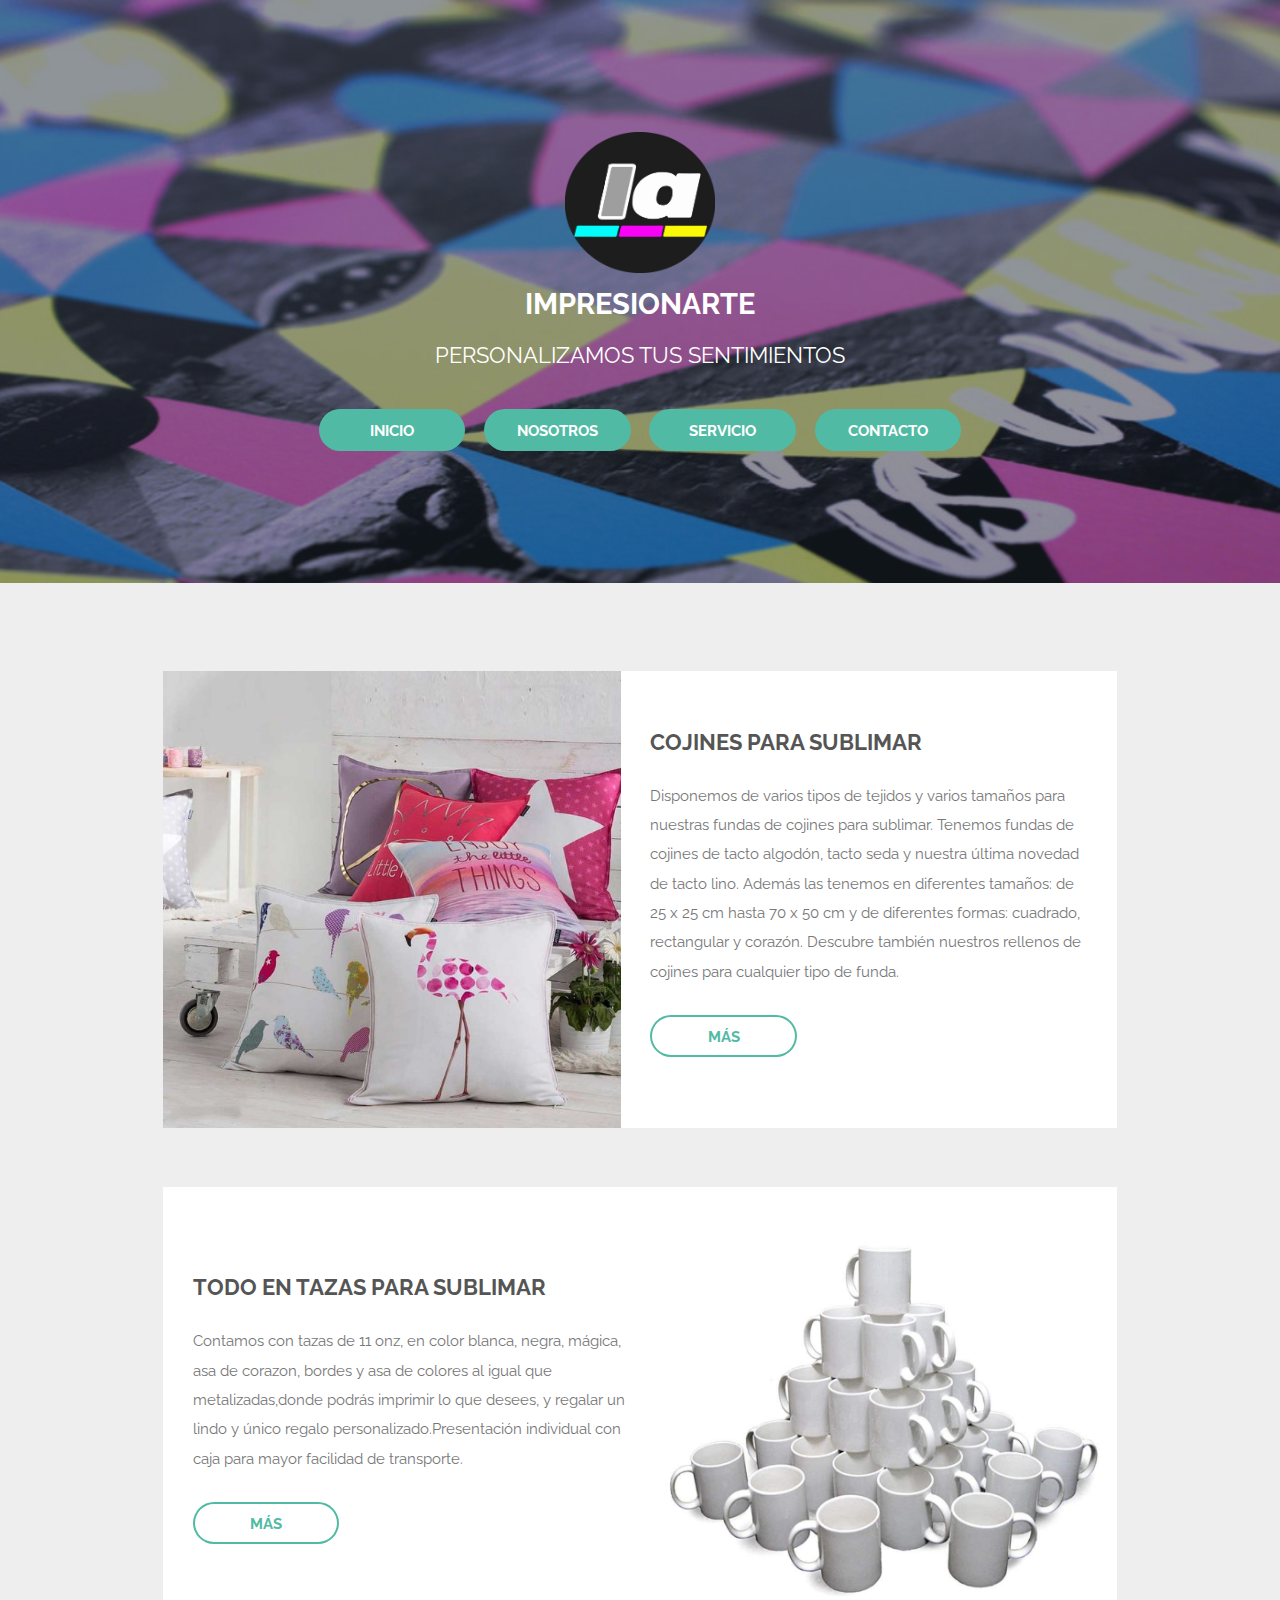
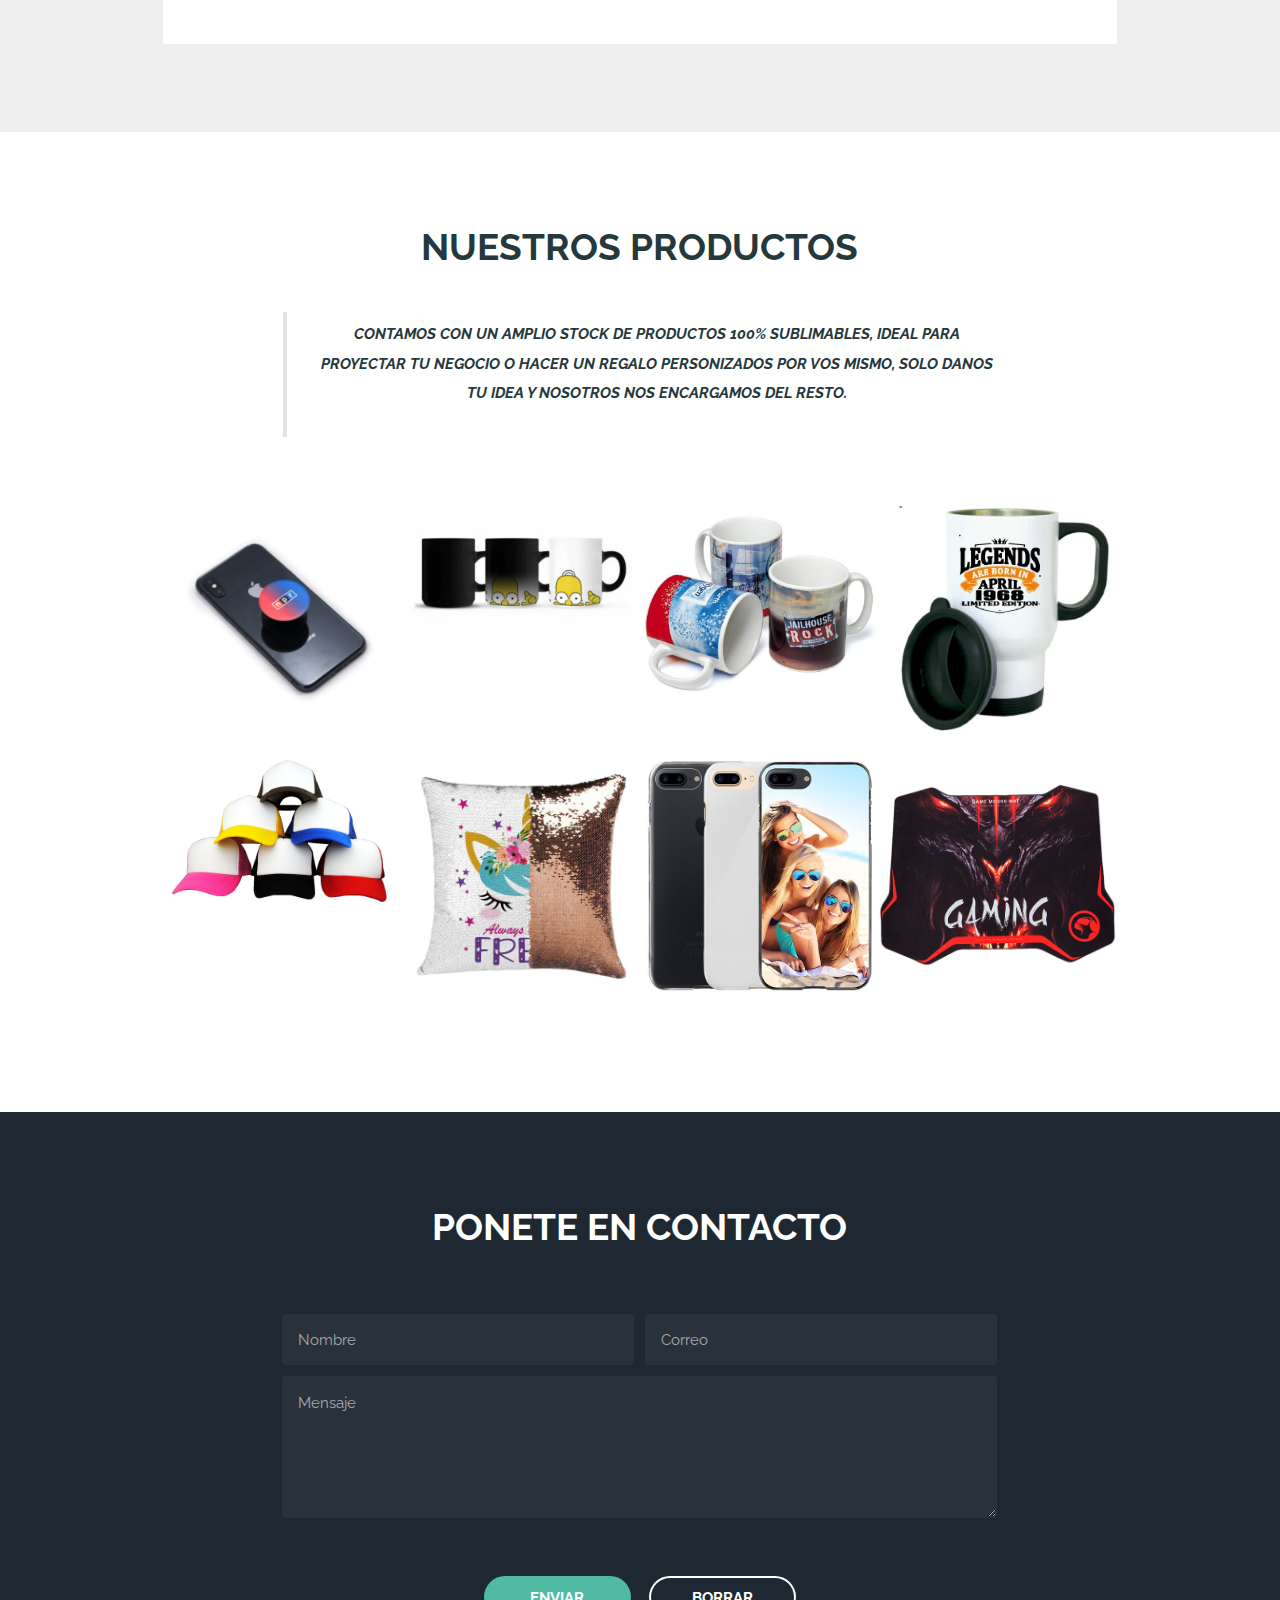
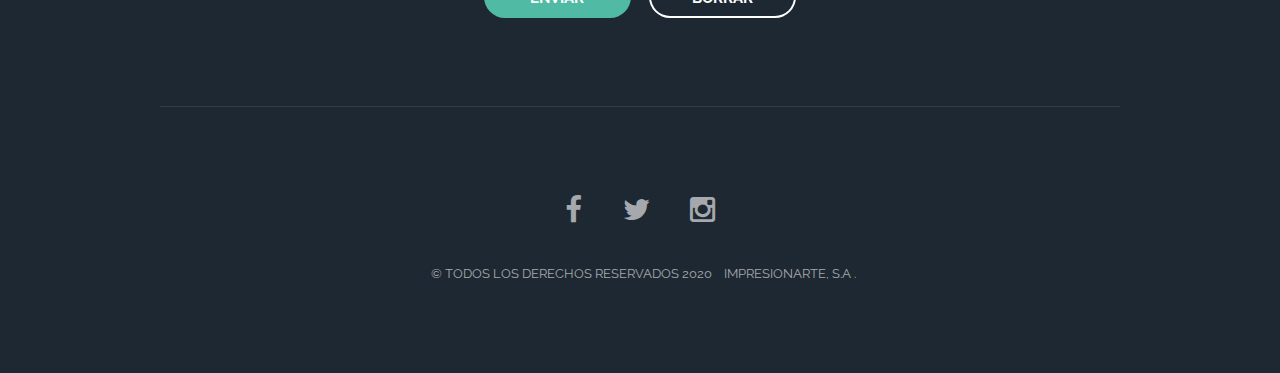
<file: index.html>
<!DOCTYPE HTML>
<html>
	<head>
		<title>Proyecto pagina web</title>
		<meta charset="utf-8" />
		<meta name="viewport" content="width=device-width, initial-scale=1" />
		<!--[if lte IE 8]><script src="assets/js/ie/html5shiv.js"></script><![endif]-->
		<link rel="stylesheet" href="assets/css/main.css" />
		<!--[if lte IE 8]><link rel="stylesheet" href="assets/css/ie8.css" /><![endif]-->
		<!--[if lte IE 9]><link rel="stylesheet" href="assets/css/ie9.css" /><![endif]-->
	</head>
	<body class="landing">

		<!-- Header -->
			<header id="header" class="alt">
				<h1><a href="#"></a></h1>
				
			</header>
		

		

		<!-- Banner -->
			<section id="banner">
				<imag><img src="images/logo secundario impresionarte.png" alt="" width="150" height="141"></imag>
				<h2>Impresionarte</h2>
				<p>Personalizamos tus sentimientos</p>
				<ul class="actions">
					<li><a href="#" class="button  special">INICIO </a></li>
					
					<li><a href="nosotros.html" class="button  special">NOSOTROS</a></li>
					
					<li><a href="https://www.facebook.com/Impresionarte-101828978011211/?ref=py_c" class="button special">SERVICIO</a></li>
					
					<li><a href="#" class="button special">CONTACTO </a></li>
				</ul>
			</section>
			

		<!-- One -->
			<section id="one" class="wrapper style1">
				<div class="inner">
					<article class="feature left">
						<span class="image"><img src="images/cojines estampados.jpg" alt="" /></span>
						<div class="content">
							<h2>Cojines para sublimar</h2>
							<p>Disponemos de varios tipos de tejidos y varios tamaños para nuestras fundas de cojines para sublimar. Tenemos fundas de cojines de tacto algodón, tacto seda y nuestra última novedad de tacto lino. Además las tenemos en diferentes tamaños: de 25 x 25 cm hasta 70 x 50 cm y de diferentes formas: cuadrado, rectangular y corazón. Descubre también nuestros rellenos de cojines para cualquier tipo de funda.</p>
							<ul class="actions">
								<li>
									<a href="#" class="button alt">más</a>
								</li>
							</ul>
						</div>
					</article>
					<article class="feature right">
						<span class="image"><img src="images/tazas-para-sublimar.jpg" alt="" /></span>
						<div class="content">
							<h2>Todo en tazas para sublimar</h2>
							<p>Contamos con tazas de 11 onz, en color blanca, negra, mágica, asa de corazon, bordes y asa de colores al igual que metalizadas,donde podrás imprimir lo que desees, y regalar un lindo y único regalo personalizado.Presentación individual con caja para mayor facilidad de transporte.</p>
							<ul class="actions">
								<li>
									<a href="#" class="button alt">Más</a>
								</li>
							</ul>
						</div>
					</article>
				</div>
			</section>

		<!-- Two -->
			<section id="two" class="wrapper special">
				<div class="inner">
					<header class="major narrow">
						<h2>Nuestros Productos</h2>
						<blockquote>
						  <p><strong>Contamos con un amplio stock de productos 100% sublimables, ideal para proyectar tu negocio o hacer un regalo personizados por vos mismo, solo danos tu idea y nosotros nos encargamos del resto.</strong></p>
						</blockquote>
					</header>
					<div class="image-grid">
						<a href="#" class="image"><img src="images/popsoket.jpg" alt=""/></a>
						<a href="#" class="image"><img src="images/tazas-magicas.jpg" alt="" /></a>
						<a href="#" class="image"><img src="images/Tazas_sublimadas01-740x671.jpg" alt="" /></a>
						<a href="#" class="image"><img src="images/termo.jpg" alt="" /></a>
						<a href="#" class="image"><img src="images/Gorras.png" alt="" /></a>
						<a href="#" class="image"><img src="images/cojiness.jfif" alt="" /></a>
						<a href="#" class="image"><img src="images/cover celular.jpg" alt="" /></a>
						<a href="#" class="image"><img src="images/mause.jpg" alt="" /></a>
					</div>
					
				</div>
			</section>

		<!-- Three -->
		

		<!-- Four -->
			<section id="four" class="wrapper style2 special">
				<div class="inner">
					<header class="major narrow">
						<h2>Ponete en contacto</h2>
						
					</header>
					<form action="#" method="POST">
						<div class="container 75%">
							<div class="row uniform 50%">
								<div class="6u 12u$(xsmall)">
									<input name="name" placeholder="Nombre" type="text" />
								</div>
								<div class="6u$ 12u$(xsmall)">
									<input name="email" placeholder="Correo" type="email" />
								</div>
								<div class="12u$">
									<textarea name="message" placeholder="Mensaje" rows="4"></textarea>
								</div>
							</div>
						</div>
						<ul class="actions">
							<li><input type="submit" class="special" value="Enviar" /></li>
							<li><input type="reset" class="alt" value="Borrar" /></li>
						</ul>
					</form>
				</div>
			</section>

		<!-- Footer -->
			<footer id="footer">
				<div class="inner">
					<ul class="icons">
						<li><a href="#" class="icon fa-facebook">
							<span class="label">Facebook</span>
						</a></li>
						<li><a href="#" class="icon fa-twitter">
							<span class="label">Twitter</span>
						</a></li>
						<li><a href="#" class="icon fa-instagram">
							<span class="label">Instagram</span>
						</a></li>
						
					</ul>
					<ul class="copyright">
						<li>&copy; Todos los Derechos Reservados  2020</li>
						<li>Impresionarte, s.a <a href="#"></a>.</li>
					</ul>
				</div>
			</footer>

		<!-- Scripts -->
			<script src="assets/js/jquery.min.js"></script>
			<script src="assets/js/skel.min.js"></script>
			<script src="assets/js/util.js"></script>
			<!--[if lte IE 8]><script src="assets/js/ie/respond.min.js"></script><![endif]-->
			<script src="assets/js/main.js"></script>

	</body>
</html>
</file>
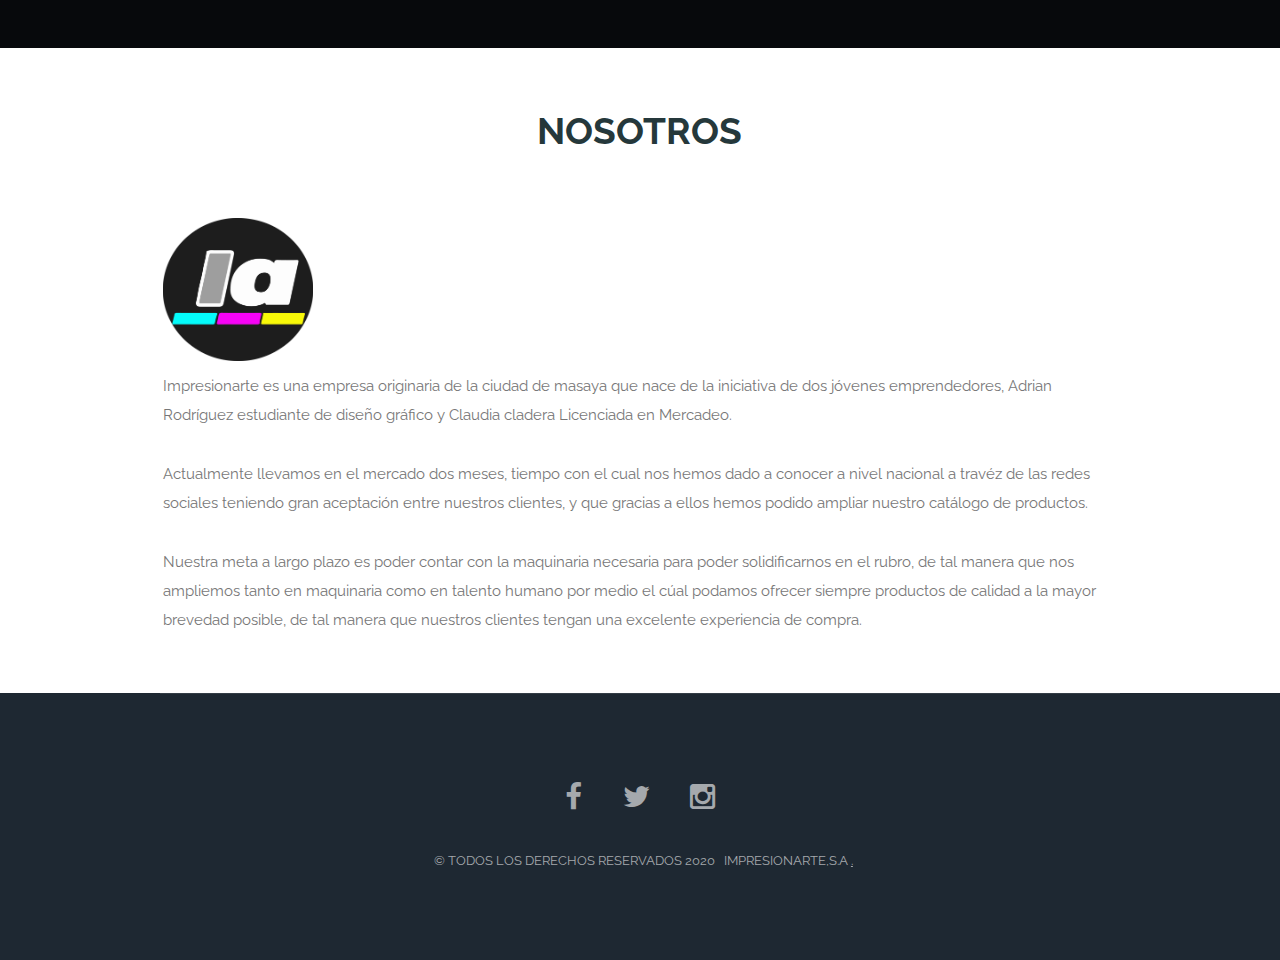
<file: nosotros.html>
<!DOCTYPE HTML>
<html>
	<head>
		<title>Proyecto pagina web_Nosotros</title>
		<meta charset="utf-8" />
		<meta name="viewport" content="width=device-width, initial-scale=1" />
		<!--[if lte IE 8]><script src="assets/js/ie/html5shiv.js"></script><![endif]-->
		<link rel="stylesheet" href="assets/css/main.css" />
		<!--[if lte IE 8]><link rel="stylesheet" href="assets/css/ie8.css" /><![endif]-->
		<!--[if lte IE 9]><link rel="stylesheet" href="assets/css/ie9.css" /><![endif]-->
	</head>
	<body>

		<!-- Header -->
			<header id="header">
				<h1><a href="index.html"></a></h1>
				
			</header>

		<!-- Nav -->
			<nav id="nav">
				<ul class="links">
					<li><a href="index.html">Home</a></li>
				
				</ul>
			</nav>

		<!-- Main -->
			<section id="main" class="wrapper">
				<div class="container">

					<header class="major special">
						<h2>Nosotros</h2>
						
					</header>

					<a href="#" class="image"><img src="images/logo secundario impresionarte.png" alt=""
						alt="" width="150 height="141 ></a>
				
					<p>Impresionarte es una empresa originaria de la ciudad de masaya que nace de la iniciativa de dos jóvenes emprendedores, Adrian Rodríguez estudiante de diseño gráfico y Claudia cladera Licenciada en Mercadeo.</p>
					<p>Actualmente llevamos en el mercado dos meses, tiempo con el cual nos hemos dado a conocer a nivel nacional a travéz de las redes sociales teniendo gran aceptación entre nuestros clientes, y que gracias a ellos hemos podido ampliar nuestro catálogo de productos.</p>
					<p>Nuestra meta a largo plazo es poder contar con la maquinaria necesaria para poder solidificarnos en el rubro, de tal manera que nos ampliemos tanto en maquinaria como en talento humano por medio el cúal podamos ofrecer siempre productos de calidad a la mayor brevedad posible, de tal manera que nuestros clientes tengan una excelente experiencia de compra.</p>

				</div>
			</section>

		<!-- Footer -->
			<footer id="footer">
				<div class="inner">
					<ul class="icons">
						<li><a href="#" class="icon fa-facebook">
							<span class="label">Facebook</span>
						</a></li>
						<li><a href="#" class="icon fa-twitter">
							<span class="label">Twitter</span>
						</a></li>
						<li><a href="#" class="icon fa-instagram">
							<span class="label">Instagram</span>
						</a></li>
						
					</ul>
					<ul class="copyright">
						<li>&copy; Todos los Derechos Reservados  2020 </li><li>Impresionarte,s.a
							<a href="#">.</a>
						</li>
					</ul>
				</div>
			</footer>

		<!-- Scripts -->
			<script src="assets/js/jquery.min.js"></script>
			<script src="assets/js/skel.min.js"></script>
			<script src="assets/js/util.js"></script>
			<!--[if lte IE 8]><script src="assets/js/ie/respond.min.js"></script><![endif]-->
			<script src="assets/js/main.js"></script>

	</body>
</html>
</file>
<file: assets/css/ie9.css>
/*
	Retrospect by TEMPLATED
	templated.co @templatedco
	Released for free under the Creative Commons Attribution 3.0 license (templated.co/license)
*/

/* Feature */

	.feature .image {
		width: 48%;
		float: left;
	}

	.feature .content {
		width: 52%;
		float: left;
	}

	.feature:after {
		content: '';
		display: block;
		clear: both;
	}
</file>
<file: assets/css/main.css>
@charset "UTF-8";
@import url(font-awesome.min.css);
@import url("https://fonts.googleapis.com/css?family=Raleway:400,500,700");

/*
	Retrospect by TEMPLATED
	templated.co @templatedco
	Released for free under the Creative Commons Attribution 3.0 license (templated.co/license)
*/

/* Reset */

	html, body, div, span, applet, object, iframe, h1, h2, h3, h4, h5, h6, p, blockquote, pre, a, abbr, acronym, address, big, cite, code, del, dfn, em, img, ins, kbd, q, s, samp, small, strike, strong, sub, sup, tt, var, b, u, i, center, dl, dt, dd, ol, ul, li, fieldset, form, label, legend, table, caption, tbody, tfoot, thead, tr, th, td, article, aside, canvas, details, embed, figure, figcaption, footer, header, hgroup, menu, nav, output, ruby, section, summary, time, mark, audio, video {
		margin: 0;
		padding: 0;
		border: 0;
		font-size: 100%;
		font: inherit;
		vertical-align: baseline;
	}

	article, aside, details, figcaption, figure, footer, header, hgroup, menu, nav, section {
		display: block;
	}

	body {
		line-height: 1;
	}

	ol, ul {
		list-style: none;
	}

	blockquote, q {
		quotes: none;
	}

	blockquote:before, blockquote:after, q:before, q:after {
		content: '';
		content: none;
	}

	table {
		border-collapse: collapse;
		border-spacing: 0;
	}

	body {
		-webkit-text-size-adjust: none;
	}

/* Box Model */

	*, *:before, *:after {
		-moz-box-sizing: border-box;
		-webkit-box-sizing: border-box;
		box-sizing: border-box;
	}

/* Containers */

	.container {
		margin-left: auto;
		margin-right: auto;
	}

	.container.\31 25\25 {
		width: 100%;
		max-width: 100em;
		min-width: 80em;
	}

	.container.\37 5\25 {
		width: 60em;
	}

	.container.\35 0\25 {
		width: 40em;
	}

	.container.\32 5\25 {
		width: 20em;
	}

	.container {
		width: 80em;
	}

	@media screen and (max-width: 1680px) {

		.container.\31 25\25 {
			width: 100%;
			max-width: 100em;
			min-width: 80em;
		}

		.container.\37 5\25 {
			width: 60em;
		}

		.container.\35 0\25 {
			width: 40em;
		}

		.container.\32 5\25 {
			width: 20em;
		}

		.container {
			width: 80em;
		}

	}

	@media screen and (max-width: 1280px) {

		.container.\31 25\25 {
			width: 100%;
			max-width: 81.25em;
			min-width: 65em;
		}

		.container.\37 5\25 {
			width: 48.75em;
		}

		.container.\35 0\25 {
			width: 32.5em;
		}

		.container.\32 5\25 {
			width: 16.25em;
		}

		.container {
			width: 65em;
		}

	}

	@media screen and (max-width: 980px) {

		.container.\31 25\25 {
			width: 100%;
			max-width: 112.5%;
			min-width: 90%;
		}

		.container.\37 5\25 {
			width: 67.5%;
		}

		.container.\35 0\25 {
			width: 45%;
		}

		.container.\32 5\25 {
			width: 22.5%;
		}

		.container {
			width: 90% !important;
		}

	}

	@media screen and (max-width: 736px) {

		.container.\31 25\25 {
			width: 100%;
			max-width: 112.5%;
			min-width: 90%;
		}

		.container.\37 5\25 {
			width: 67.5%;
		}

		.container.\35 0\25 {
			width: 45%;
		}

		.container.\32 5\25 {
			width: 22.5%;
		}

		.container {
			width: 90% !important;
		}

	}

	@media screen and (max-width: 480px) {

		.container.\31 25\25 {
			width: 100%;
			max-width: 112.5%;
			min-width: 90%;
		}

		.container.\37 5\25 {
			width: 67.5%;
		}

		.container.\35 0\25 {
			width: 45%;
		}

		.container.\32 5\25 {
			width: 22.5%;
		}

		.container {
			width: 90% !important;
		}

	}

/* Grid */

	.row {
		border-bottom: solid 1px transparent;
		-moz-box-sizing: border-box;
		-webkit-box-sizing: border-box;
		box-sizing: border-box;
	}

	.row > * {
		float: left;
		-moz-box-sizing: border-box;
		-webkit-box-sizing: border-box;
		box-sizing: border-box;
	}

	.row:after, .row:before {
		content: '';
		display: block;
		clear: both;
		height: 0;
	}

	.row.uniform > * > :first-child {
		margin-top: 0;
	}

	.row.uniform > * > :last-child {
		margin-bottom: 0;
	}

	.row.\30 \25 > * {
		padding: 0 0 0 0em;
	}

	.row.\30 \25 {
		margin: 0 0 -1px 0em;
	}

	.row.uniform.\30 \25 > * {
		padding: 0em 0 0 0em;
	}

	.row.uniform.\30 \25 {
		margin: 0em 0 -1px 0em;
	}

	.row > * {
		padding: 0 0 0 2em;
	}

	.row {
		margin: 0 0 -1px -2em;
	}

	.row.uniform > * {
		padding: 2em 0 0 2em;
	}

	.row.uniform {
		margin: -2em 0 -1px -2em;
	}

	.row.\32 00\25 > * {
		padding: 0 0 0 4em;
	}

	.row.\32 00\25 {
		margin: 0 0 -1px -4em;
	}

	.row.uniform.\32 00\25 > * {
		padding: 4em 0 0 4em;
	}

	.row.uniform.\32 00\25 {
		margin: -4em 0 -1px -4em;
	}

	.row.\31 50\25 > * {
		padding: 0 0 0 3em;
	}

	.row.\31 50\25 {
		margin: 0 0 -1px -3em;
	}

	.row.uniform.\31 50\25 > * {
		padding: 3em 0 0 3em;
	}

	.row.uniform.\31 50\25 {
		margin: -3em 0 -1px -3em;
	}

	.row.\35 0\25 > * {
		padding: 0 0 0 1em;
	}

	.row.\35 0\25 {
		margin: 0 0 -1px -1em;
	}

	.row.uniform.\35 0\25 > * {
		padding: 1em 0 0 1em;
	}

	.row.uniform.\35 0\25 {
		margin: -1em 0 -1px -1em;
	}

	.row.\32 5\25 > * {
		padding: 0 0 0 0.5em;
	}

	.row.\32 5\25 {
		margin: 0 0 -1px -0.5em;
	}

	.row.uniform.\32 5\25 > * {
		padding: 0.5em 0 0 0.5em;
	}

	.row.uniform.\32 5\25 {
		margin: -0.5em 0 -1px -0.5em;
	}

	.\31 2u, .\31 2u\24 {
		width: 100%;
		clear: none;
		margin-left: 0;
	}

	.\31 1u, .\31 1u\24 {
		width: 91.6666666667%;
		clear: none;
		margin-left: 0;
	}

	.\31 0u, .\31 0u\24 {
		width: 83.3333333333%;
		clear: none;
		margin-left: 0;
	}

	.\39 u, .\39 u\24 {
		width: 75%;
		clear: none;
		margin-left: 0;
	}

	.\38 u, .\38 u\24 {
		width: 66.6666666667%;
		clear: none;
		margin-left: 0;
	}

	.\37 u, .\37 u\24 {
		width: 58.3333333333%;
		clear: none;
		margin-left: 0;
	}

	.\36 u, .\36 u\24 {
		width: 50%;
		clear: none;
		margin-left: 0;
	}

	.\35 u, .\35 u\24 {
		width: 41.6666666667%;
		clear: none;
		margin-left: 0;
	}

	.\34 u, .\34 u\24 {
		width: 33.3333333333%;
		clear: none;
		margin-left: 0;
	}

	.\33 u, .\33 u\24 {
		width: 25%;
		clear: none;
		margin-left: 0;
	}

	.\32 u, .\32 u\24 {
		width: 16.6666666667%;
		clear: none;
		margin-left: 0;
	}

	.\31 u, .\31 u\24 {
		width: 8.3333333333%;
		clear: none;
		margin-left: 0;
	}

	.\31 2u\24 + *,
	.\31 1u\24 + *,
	.\31 0u\24 + *,
	.\39 u\24 + *,
	.\38 u\24 + *,
	.\37 u\24 + *,
	.\36 u\24 + *,
	.\35 u\24 + *,
	.\34 u\24 + *,
	.\33 u\24 + *,
	.\32 u\24 + *,
	.\31 u\24 + * {
		clear: left;
	}

	.\-11u {
		margin-left: 91.66667%;
	}

	.\-10u {
		margin-left: 83.33333%;
	}

	.\-9u {
		margin-left: 75%;
	}

	.\-8u {
		margin-left: 66.66667%;
	}

	.\-7u {
		margin-left: 58.33333%;
	}

	.\-6u {
		margin-left: 50%;
	}

	.\-5u {
		margin-left: 41.66667%;
	}

	.\-4u {
		margin-left: 33.33333%;
	}

	.\-3u {
		margin-left: 25%;
	}

	.\-2u {
		margin-left: 16.66667%;
	}

	.\-1u {
		margin-left: 8.33333%;
	}

	@media screen and (max-width: 1680px) {

		.row > * {
			padding: 0 0 0 2em;
		}

		.row {
			margin: 0 0 -1px -2em;
		}

		.row.uniform > * {
			padding: 2em 0 0 2em;
		}

		.row.uniform {
			margin: -2em 0 -1px -2em;
		}

		.row.\32 00\25 > * {
			padding: 0 0 0 4em;
		}

		.row.\32 00\25 {
			margin: 0 0 -1px -4em;
		}

		.row.uniform.\32 00\25 > * {
			padding: 4em 0 0 4em;
		}

		.row.uniform.\32 00\25 {
			margin: -4em 0 -1px -4em;
		}

		.row.\31 50\25 > * {
			padding: 0 0 0 3em;
		}

		.row.\31 50\25 {
			margin: 0 0 -1px -3em;
		}

		.row.uniform.\31 50\25 > * {
			padding: 3em 0 0 3em;
		}

		.row.uniform.\31 50\25 {
			margin: -3em 0 -1px -3em;
		}

		.row.\35 0\25 > * {
			padding: 0 0 0 1em;
		}

		.row.\35 0\25 {
			margin: 0 0 -1px -1em;
		}

		.row.uniform.\35 0\25 > * {
			padding: 1em 0 0 1em;
		}

		.row.uniform.\35 0\25 {
			margin: -1em 0 -1px -1em;
		}

		.row.\32 5\25 > * {
			padding: 0 0 0 0.5em;
		}

		.row.\32 5\25 {
			margin: 0 0 -1px -0.5em;
		}

		.row.uniform.\32 5\25 > * {
			padding: 0.5em 0 0 0.5em;
		}

		.row.uniform.\32 5\25 {
			margin: -0.5em 0 -1px -0.5em;
		}

		.\31 2u\28xlarge\29, .\31 2u\24\28xlarge\29 {
			width: 100%;
			clear: none;
			margin-left: 0;
		}

		.\31 1u\28xlarge\29, .\31 1u\24\28xlarge\29 {
			width: 91.6666666667%;
			clear: none;
			margin-left: 0;
		}

		.\31 0u\28xlarge\29, .\31 0u\24\28xlarge\29 {
			width: 83.3333333333%;
			clear: none;
			margin-left: 0;
		}

		.\39 u\28xlarge\29, .\39 u\24\28xlarge\29 {
			width: 75%;
			clear: none;
			margin-left: 0;
		}

		.\38 u\28xlarge\29, .\38 u\24\28xlarge\29 {
			width: 66.6666666667%;
			clear: none;
			margin-left: 0;
		}

		.\37 u\28xlarge\29, .\37 u\24\28xlarge\29 {
			width: 58.3333333333%;
			clear: none;
			margin-left: 0;
		}

		.\36 u\28xlarge\29, .\36 u\24\28xlarge\29 {
			width: 50%;
			clear: none;
			margin-left: 0;
		}

		.\35 u\28xlarge\29, .\35 u\24\28xlarge\29 {
			width: 41.6666666667%;
			clear: none;
			margin-left: 0;
		}

		.\34 u\28xlarge\29, .\34 u\24\28xlarge\29 {
			width: 33.3333333333%;
			clear: none;
			margin-left: 0;
		}

		.\33 u\28xlarge\29, .\33 u\24\28xlarge\29 {
			width: 25%;
			clear: none;
			margin-left: 0;
		}

		.\32 u\28xlarge\29, .\32 u\24\28xlarge\29 {
			width: 16.6666666667%;
			clear: none;
			margin-left: 0;
		}

		.\31 u\28xlarge\29, .\31 u\24\28xlarge\29 {
			width: 8.3333333333%;
			clear: none;
			margin-left: 0;
		}

		.\31 2u\24\28xlarge\29 + *,
		.\31 1u\24\28xlarge\29 + *,
		.\31 0u\24\28xlarge\29 + *,
		.\39 u\24\28xlarge\29 + *,
		.\38 u\24\28xlarge\29 + *,
		.\37 u\24\28xlarge\29 + *,
		.\36 u\24\28xlarge\29 + *,
		.\35 u\24\28xlarge\29 + *,
		.\34 u\24\28xlarge\29 + *,
		.\33 u\24\28xlarge\29 + *,
		.\32 u\24\28xlarge\29 + *,
		.\31 u\24\28xlarge\29 + * {
			clear: left;
		}

		.\-11u\28xlarge\29 {
			margin-left: 91.66667%;
		}

		.\-10u\28xlarge\29 {
			margin-left: 83.33333%;
		}

		.\-9u\28xlarge\29 {
			margin-left: 75%;
		}

		.\-8u\28xlarge\29 {
			margin-left: 66.66667%;
		}

		.\-7u\28xlarge\29 {
			margin-left: 58.33333%;
		}

		.\-6u\28xlarge\29 {
			margin-left: 50%;
		}

		.\-5u\28xlarge\29 {
			margin-left: 41.66667%;
		}

		.\-4u\28xlarge\29 {
			margin-left: 33.33333%;
		}

		.\-3u\28xlarge\29 {
			margin-left: 25%;
		}

		.\-2u\28xlarge\29 {
			margin-left: 16.66667%;
		}

		.\-1u\28xlarge\29 {
			margin-left: 8.33333%;
		}

	}

	@media screen and (max-width: 1280px) {

		.row > * {
			padding: 0 0 0 1.5em;
		}

		.row {
			margin: 0 0 -1px -1.5em;
		}

		.row.uniform > * {
			padding: 1.5em 0 0 1.5em;
		}

		.row.uniform {
			margin: -1.5em 0 -1px -1.5em;
		}

		.row.\32 00\25 > * {
			padding: 0 0 0 3em;
		}

		.row.\32 00\25 {
			margin: 0 0 -1px -3em;
		}

		.row.uniform.\32 00\25 > * {
			padding: 3em 0 0 3em;
		}

		.row.uniform.\32 00\25 {
			margin: -3em 0 -1px -3em;
		}

		.row.\31 50\25 > * {
			padding: 0 0 0 2.25em;
		}

		.row.\31 50\25 {
			margin: 0 0 -1px -2.25em;
		}

		.row.uniform.\31 50\25 > * {
			padding: 2.25em 0 0 2.25em;
		}

		.row.uniform.\31 50\25 {
			margin: -2.25em 0 -1px -2.25em;
		}

		.row.\35 0\25 > * {
			padding: 0 0 0 0.75em;
		}

		.row.\35 0\25 {
			margin: 0 0 -1px -0.75em;
		}

		.row.uniform.\35 0\25 > * {
			padding: 0.75em 0 0 0.75em;
		}

		.row.uniform.\35 0\25 {
			margin: -0.75em 0 -1px -0.75em;
		}

		.row.\32 5\25 > * {
			padding: 0 0 0 0.375em;
		}

		.row.\32 5\25 {
			margin: 0 0 -1px -0.375em;
		}

		.row.uniform.\32 5\25 > * {
			padding: 0.375em 0 0 0.375em;
		}

		.row.uniform.\32 5\25 {
			margin: -0.375em 0 -1px -0.375em;
		}

		.\31 2u\28large\29, .\31 2u\24\28large\29 {
			width: 100%;
			clear: none;
			margin-left: 0;
		}

		.\31 1u\28large\29, .\31 1u\24\28large\29 {
			width: 91.6666666667%;
			clear: none;
			margin-left: 0;
		}

		.\31 0u\28large\29, .\31 0u\24\28large\29 {
			width: 83.3333333333%;
			clear: none;
			margin-left: 0;
		}

		.\39 u\28large\29, .\39 u\24\28large\29 {
			width: 75%;
			clear: none;
			margin-left: 0;
		}

		.\38 u\28large\29, .\38 u\24\28large\29 {
			width: 66.6666666667%;
			clear: none;
			margin-left: 0;
		}

		.\37 u\28large\29, .\37 u\24\28large\29 {
			width: 58.3333333333%;
			clear: none;
			margin-left: 0;
		}

		.\36 u\28large\29, .\36 u\24\28large\29 {
			width: 50%;
			clear: none;
			margin-left: 0;
		}

		.\35 u\28large\29, .\35 u\24\28large\29 {
			width: 41.6666666667%;
			clear: none;
			margin-left: 0;
		}

		.\34 u\28large\29, .\34 u\24\28large\29 {
			width: 33.3333333333%;
			clear: none;
			margin-left: 0;
		}

		.\33 u\28large\29, .\33 u\24\28large\29 {
			width: 25%;
			clear: none;
			margin-left: 0;
		}

		.\32 u\28large\29, .\32 u\24\28large\29 {
			width: 16.6666666667%;
			clear: none;
			margin-left: 0;
		}

		.\31 u\28large\29, .\31 u\24\28large\29 {
			width: 8.3333333333%;
			clear: none;
			margin-left: 0;
		}

		.\31 2u\24\28large\29 + *,
		.\31 1u\24\28large\29 + *,
		.\31 0u\24\28large\29 + *,
		.\39 u\24\28large\29 + *,
		.\38 u\24\28large\29 + *,
		.\37 u\24\28large\29 + *,
		.\36 u\24\28large\29 + *,
		.\35 u\24\28large\29 + *,
		.\34 u\24\28large\29 + *,
		.\33 u\24\28large\29 + *,
		.\32 u\24\28large\29 + *,
		.\31 u\24\28large\29 + * {
			clear: left;
		}

		.\-11u\28large\29 {
			margin-left: 91.66667%;
		}

		.\-10u\28large\29 {
			margin-left: 83.33333%;
		}

		.\-9u\28large\29 {
			margin-left: 75%;
		}

		.\-8u\28large\29 {
			margin-left: 66.66667%;
		}

		.\-7u\28large\29 {
			margin-left: 58.33333%;
		}

		.\-6u\28large\29 {
			margin-left: 50%;
		}

		.\-5u\28large\29 {
			margin-left: 41.66667%;
		}

		.\-4u\28large\29 {
			margin-left: 33.33333%;
		}

		.\-3u\28large\29 {
			margin-left: 25%;
		}

		.\-2u\28large\29 {
			margin-left: 16.66667%;
		}

		.\-1u\28large\29 {
			margin-left: 8.33333%;
		}

	}

	@media screen and (max-width: 980px) {

		.row > * {
			padding: 0 0 0 1.5em;
		}

		.row {
			margin: 0 0 -1px -1.5em;
		}

		.row.uniform > * {
			padding: 1.5em 0 0 1.5em;
		}

		.row.uniform {
			margin: -1.5em 0 -1px -1.5em;
		}

		.row.\32 00\25 > * {
			padding: 0 0 0 3em;
		}

		.row.\32 00\25 {
			margin: 0 0 -1px -3em;
		}

		.row.uniform.\32 00\25 > * {
			padding: 3em 0 0 3em;
		}

		.row.uniform.\32 00\25 {
			margin: -3em 0 -1px -3em;
		}

		.row.\31 50\25 > * {
			padding: 0 0 0 2.25em;
		}

		.row.\31 50\25 {
			margin: 0 0 -1px -2.25em;
		}

		.row.uniform.\31 50\25 > * {
			padding: 2.25em 0 0 2.25em;
		}

		.row.uniform.\31 50\25 {
			margin: -2.25em 0 -1px -2.25em;
		}

		.row.\35 0\25 > * {
			padding: 0 0 0 0.75em;
		}

		.row.\35 0\25 {
			margin: 0 0 -1px -0.75em;
		}

		.row.uniform.\35 0\25 > * {
			padding: 0.75em 0 0 0.75em;
		}

		.row.uniform.\35 0\25 {
			margin: -0.75em 0 -1px -0.75em;
		}

		.row.\32 5\25 > * {
			padding: 0 0 0 0.375em;
		}

		.row.\32 5\25 {
			margin: 0 0 -1px -0.375em;
		}

		.row.uniform.\32 5\25 > * {
			padding: 0.375em 0 0 0.375em;
		}

		.row.uniform.\32 5\25 {
			margin: -0.375em 0 -1px -0.375em;
		}

		.\31 2u\28medium\29, .\31 2u\24\28medium\29 {
			width: 100%;
			clear: none;
			margin-left: 0;
		}

		.\31 1u\28medium\29, .\31 1u\24\28medium\29 {
			width: 91.6666666667%;
			clear: none;
			margin-left: 0;
		}

		.\31 0u\28medium\29, .\31 0u\24\28medium\29 {
			width: 83.3333333333%;
			clear: none;
			margin-left: 0;
		}

		.\39 u\28medium\29, .\39 u\24\28medium\29 {
			width: 75%;
			clear: none;
			margin-left: 0;
		}

		.\38 u\28medium\29, .\38 u\24\28medium\29 {
			width: 66.6666666667%;
			clear: none;
			margin-left: 0;
		}

		.\37 u\28medium\29, .\37 u\24\28medium\29 {
			width: 58.3333333333%;
			clear: none;
			margin-left: 0;
		}

		.\36 u\28medium\29, .\36 u\24\28medium\29 {
			width: 50%;
			clear: none;
			margin-left: 0;
		}

		.\35 u\28medium\29, .\35 u\24\28medium\29 {
			width: 41.6666666667%;
			clear: none;
			margin-left: 0;
		}

		.\34 u\28medium\29, .\34 u\24\28medium\29 {
			width: 33.3333333333%;
			clear: none;
			margin-left: 0;
		}

		.\33 u\28medium\29, .\33 u\24\28medium\29 {
			width: 25%;
			clear: none;
			margin-left: 0;
		}

		.\32 u\28medium\29, .\32 u\24\28medium\29 {
			width: 16.6666666667%;
			clear: none;
			margin-left: 0;
		}

		.\31 u\28medium\29, .\31 u\24\28medium\29 {
			width: 8.3333333333%;
			clear: none;
			margin-left: 0;
		}

		.\31 2u\24\28medium\29 + *,
		.\31 1u\24\28medium\29 + *,
		.\31 0u\24\28medium\29 + *,
		.\39 u\24\28medium\29 + *,
		.\38 u\24\28medium\29 + *,
		.\37 u\24\28medium\29 + *,
		.\36 u\24\28medium\29 + *,
		.\35 u\24\28medium\29 + *,
		.\34 u\24\28medium\29 + *,
		.\33 u\24\28medium\29 + *,
		.\32 u\24\28medium\29 + *,
		.\31 u\24\28medium\29 + * {
			clear: left;
		}

		.\-11u\28medium\29 {
			margin-left: 91.66667%;
		}

		.\-10u\28medium\29 {
			margin-left: 83.33333%;
		}

		.\-9u\28medium\29 {
			margin-left: 75%;
		}

		.\-8u\28medium\29 {
			margin-left: 66.66667%;
		}

		.\-7u\28medium\29 {
			margin-left: 58.33333%;
		}

		.\-6u\28medium\29 {
			margin-left: 50%;
		}

		.\-5u\28medium\29 {
			margin-left: 41.66667%;
		}

		.\-4u\28medium\29 {
			margin-left: 33.33333%;
		}

		.\-3u\28medium\29 {
			margin-left: 25%;
		}

		.\-2u\28medium\29 {
			margin-left: 16.66667%;
		}

		.\-1u\28medium\29 {
			margin-left: 8.33333%;
		}

	}

	@media screen and (max-width: 736px) {

		.row > * {
			padding: 0 0 0 1.25em;
		}

		.row {
			margin: 0 0 -1px -1.25em;
		}

		.row.uniform > * {
			padding: 1.25em 0 0 1.25em;
		}

		.row.uniform {
			margin: -1.25em 0 -1px -1.25em;
		}

		.row.\32 00\25 > * {
			padding: 0 0 0 2.5em;
		}

		.row.\32 00\25 {
			margin: 0 0 -1px -2.5em;
		}

		.row.uniform.\32 00\25 > * {
			padding: 2.5em 0 0 2.5em;
		}

		.row.uniform.\32 00\25 {
			margin: -2.5em 0 -1px -2.5em;
		}

		.row.\31 50\25 > * {
			padding: 0 0 0 1.875em;
		}

		.row.\31 50\25 {
			margin: 0 0 -1px -1.875em;
		}

		.row.uniform.\31 50\25 > * {
			padding: 1.875em 0 0 1.875em;
		}

		.row.uniform.\31 50\25 {
			margin: -1.875em 0 -1px -1.875em;
		}

		.row.\35 0\25 > * {
			padding: 0 0 0 0.625em;
		}

		.row.\35 0\25 {
			margin: 0 0 -1px -0.625em;
		}

		.row.uniform.\35 0\25 > * {
			padding: 0.625em 0 0 0.625em;
		}

		.row.uniform.\35 0\25 {
			margin: -0.625em 0 -1px -0.625em;
		}

		.row.\32 5\25 > * {
			padding: 0 0 0 0.3125em;
		}

		.row.\32 5\25 {
			margin: 0 0 -1px -0.3125em;
		}

		.row.uniform.\32 5\25 > * {
			padding: 0.3125em 0 0 0.3125em;
		}

		.row.uniform.\32 5\25 {
			margin: -0.3125em 0 -1px -0.3125em;
		}

		.\31 2u\28small\29, .\31 2u\24\28small\29 {
			width: 100%;
			clear: none;
			margin-left: 0;
		}

		.\31 1u\28small\29, .\31 1u\24\28small\29 {
			width: 91.6666666667%;
			clear: none;
			margin-left: 0;
		}

		.\31 0u\28small\29, .\31 0u\24\28small\29 {
			width: 83.3333333333%;
			clear: none;
			margin-left: 0;
		}

		.\39 u\28small\29, .\39 u\24\28small\29 {
			width: 75%;
			clear: none;
			margin-left: 0;
		}

		.\38 u\28small\29, .\38 u\24\28small\29 {
			width: 66.6666666667%;
			clear: none;
			margin-left: 0;
		}

		.\37 u\28small\29, .\37 u\24\28small\29 {
			width: 58.3333333333%;
			clear: none;
			margin-left: 0;
		}

		.\36 u\28small\29, .\36 u\24\28small\29 {
			width: 50%;
			clear: none;
			margin-left: 0;
		}

		.\35 u\28small\29, .\35 u\24\28small\29 {
			width: 41.6666666667%;
			clear: none;
			margin-left: 0;
		}

		.\34 u\28small\29, .\34 u\24\28small\29 {
			width: 33.3333333333%;
			clear: none;
			margin-left: 0;
		}

		.\33 u\28small\29, .\33 u\24\28small\29 {
			width: 25%;
			clear: none;
			margin-left: 0;
		}

		.\32 u\28small\29, .\32 u\24\28small\29 {
			width: 16.6666666667%;
			clear: none;
			margin-left: 0;
		}

		.\31 u\28small\29, .\31 u\24\28small\29 {
			width: 8.3333333333%;
			clear: none;
			margin-left: 0;
		}

		.\31 2u\24\28small\29 + *,
		.\31 1u\24\28small\29 + *,
		.\31 0u\24\28small\29 + *,
		.\39 u\24\28small\29 + *,
		.\38 u\24\28small\29 + *,
		.\37 u\24\28small\29 + *,
		.\36 u\24\28small\29 + *,
		.\35 u\24\28small\29 + *,
		.\34 u\24\28small\29 + *,
		.\33 u\24\28small\29 + *,
		.\32 u\24\28small\29 + *,
		.\31 u\24\28small\29 + * {
			clear: left;
		}

		.\-11u\28small\29 {
			margin-left: 91.66667%;
		}

		.\-10u\28small\29 {
			margin-left: 83.33333%;
		}

		.\-9u\28small\29 {
			margin-left: 75%;
		}

		.\-8u\28small\29 {
			margin-left: 66.66667%;
		}

		.\-7u\28small\29 {
			margin-left: 58.33333%;
		}

		.\-6u\28small\29 {
			margin-left: 50%;
		}

		.\-5u\28small\29 {
			margin-left: 41.66667%;
		}

		.\-4u\28small\29 {
			margin-left: 33.33333%;
		}

		.\-3u\28small\29 {
			margin-left: 25%;
		}

		.\-2u\28small\29 {
			margin-left: 16.66667%;
		}

		.\-1u\28small\29 {
			margin-left: 8.33333%;
		}

	}

	@media screen and (max-width: 480px) {

		.row > * {
			padding: 0 0 0 1.25em;
		}

		.row {
			margin: 0 0 -1px -1.25em;
		}

		.row.uniform > * {
			padding: 1.25em 0 0 1.25em;
		}

		.row.uniform {
			margin: -1.25em 0 -1px -1.25em;
		}

		.row.\32 00\25 > * {
			padding: 0 0 0 2.5em;
		}

		.row.\32 00\25 {
			margin: 0 0 -1px -2.5em;
		}

		.row.uniform.\32 00\25 > * {
			padding: 2.5em 0 0 2.5em;
		}

		.row.uniform.\32 00\25 {
			margin: -2.5em 0 -1px -2.5em;
		}

		.row.\31 50\25 > * {
			padding: 0 0 0 1.875em;
		}

		.row.\31 50\25 {
			margin: 0 0 -1px -1.875em;
		}

		.row.uniform.\31 50\25 > * {
			padding: 1.875em 0 0 1.875em;
		}

		.row.uniform.\31 50\25 {
			margin: -1.875em 0 -1px -1.875em;
		}

		.row.\35 0\25 > * {
			padding: 0 0 0 0.625em;
		}

		.row.\35 0\25 {
			margin: 0 0 -1px -0.625em;
		}

		.row.uniform.\35 0\25 > * {
			padding: 0.625em 0 0 0.625em;
		}

		.row.uniform.\35 0\25 {
			margin: -0.625em 0 -1px -0.625em;
		}

		.row.\32 5\25 > * {
			padding: 0 0 0 0.3125em;
		}

		.row.\32 5\25 {
			margin: 0 0 -1px -0.3125em;
		}

		.row.uniform.\32 5\25 > * {
			padding: 0.3125em 0 0 0.3125em;
		}

		.row.uniform.\32 5\25 {
			margin: -0.3125em 0 -1px -0.3125em;
		}

		.\31 2u\28xsmall\29, .\31 2u\24\28xsmall\29 {
			width: 100%;
			clear: none;
			margin-left: 0;
		}

		.\31 1u\28xsmall\29, .\31 1u\24\28xsmall\29 {
			width: 91.6666666667%;
			clear: none;
			margin-left: 0;
		}

		.\31 0u\28xsmall\29, .\31 0u\24\28xsmall\29 {
			width: 83.3333333333%;
			clear: none;
			margin-left: 0;
		}

		.\39 u\28xsmall\29, .\39 u\24\28xsmall\29 {
			width: 75%;
			clear: none;
			margin-left: 0;
		}

		.\38 u\28xsmall\29, .\38 u\24\28xsmall\29 {
			width: 66.6666666667%;
			clear: none;
			margin-left: 0;
		}

		.\37 u\28xsmall\29, .\37 u\24\28xsmall\29 {
			width: 58.3333333333%;
			clear: none;
			margin-left: 0;
		}

		.\36 u\28xsmall\29, .\36 u\24\28xsmall\29 {
			width: 50%;
			clear: none;
			margin-left: 0;
		}

		.\35 u\28xsmall\29, .\35 u\24\28xsmall\29 {
			width: 41.6666666667%;
			clear: none;
			margin-left: 0;
		}

		.\34 u\28xsmall\29, .\34 u\24\28xsmall\29 {
			width: 33.3333333333%;
			clear: none;
			margin-left: 0;
		}

		.\33 u\28xsmall\29, .\33 u\24\28xsmall\29 {
			width: 25%;
			clear: none;
			margin-left: 0;
		}

		.\32 u\28xsmall\29, .\32 u\24\28xsmall\29 {
			width: 16.6666666667%;
			clear: none;
			margin-left: 0;
		}

		.\31 u\28xsmall\29, .\31 u\24\28xsmall\29 {
			width: 8.3333333333%;
			clear: none;
			margin-left: 0;
		}

		.\31 2u\24\28xsmall\29 + *,
		.\31 1u\24\28xsmall\29 + *,
		.\31 0u\24\28xsmall\29 + *,
		.\39 u\24\28xsmall\29 + *,
		.\38 u\24\28xsmall\29 + *,
		.\37 u\24\28xsmall\29 + *,
		.\36 u\24\28xsmall\29 + *,
		.\35 u\24\28xsmall\29 + *,
		.\34 u\24\28xsmall\29 + *,
		.\33 u\24\28xsmall\29 + *,
		.\32 u\24\28xsmall\29 + *,
		.\31 u\24\28xsmall\29 + * {
			clear: left;
		}

		.\-11u\28xsmall\29 {
			margin-left: 91.66667%;
		}

		.\-10u\28xsmall\29 {
			margin-left: 83.33333%;
		}

		.\-9u\28xsmall\29 {
			margin-left: 75%;
		}

		.\-8u\28xsmall\29 {
			margin-left: 66.66667%;
		}

		.\-7u\28xsmall\29 {
			margin-left: 58.33333%;
		}

		.\-6u\28xsmall\29 {
			margin-left: 50%;
		}

		.\-5u\28xsmall\29 {
			margin-left: 41.66667%;
		}

		.\-4u\28xsmall\29 {
			margin-left: 33.33333%;
		}

		.\-3u\28xsmall\29 {
			margin-left: 25%;
		}

		.\-2u\28xsmall\29 {
			margin-left: 16.66667%;
		}

		.\-1u\28xsmall\29 {
			margin-left: 8.33333%;
		}

	}

/* Basic */

	@-ms-viewport {
		width: device-width;
	}

	body {
		-ms-overflow-style: scrollbar;
	}

	@media screen and (max-width: 480px) {

		html, body {
			min-width: 320px;
		}

	}

	body {
		background: #fff;
	}

		body.is-loading *, body.is-loading *:before, body.is-loading *:after {
			-moz-animation: none !important;
			-webkit-animation: none !important;
			-ms-animation: none !important;
			animation: none !important;
			-moz-transition: none !important;
			-webkit-transition: none !important;
			-ms-transition: none !important;
			transition: none !important;
		}

/* Type */

	body {
		background-color: #fff;
		color: #777;
	}

	body, input, select, textarea {
		font-family: "Raleway", Helvetica, sans-serif;
		font-size: 13pt;
		font-weight: 400;
		line-height: 2em;
	}

		@media screen and (max-width: 1680px) {

			body, input, select, textarea {
				font-size: 11pt;
			}

		}

		@media screen and (max-width: 1280px) {

			body, input, select, textarea {
				font-size: 11pt;
			}

		}

		@media screen and (max-width: 980px) {

			body, input, select, textarea {
				font-size: 12pt;
			}

		}

		@media screen and (max-width: 736px) {

			body, input, select, textarea {
				font-size: 12pt;
			}

		}

		@media screen and (max-width: 480px) {

			body, input, select, textarea {
				font-size: 12pt;
			}

		}

	a {
		text-decoration: underline;
	}

		a:hover {
			text-decoration: none;
		}

	strong, b {
		font-weight: 700;
	}

	em, i {
		font-style: italic;
	}

	p {
		margin: 0 0 2em 0;
	}

	h1, h2, h3, h4, h5, h6 {
		font-weight: 700;
		line-height: 1em;
		margin: 0 0 1em 0;
		text-transform: uppercase;
	}

		h1 a, h2 a, h3 a, h4 a, h5 a, h6 a {
			text-decoration: none;
		}

	h2 {
		font-size: 1.5em;
		line-height: 1.5em;
	}

	h3 {
		font-size: 1.3em;
		line-height: 1.5em;
	}

	h4 {
		font-size: 1.1em;
		line-height: 1.5em;
	}

	h5 {
		font-size: 0.9em;
		line-height: 1.5em;
	}

	h6 {
		font-size: 0.7em;
		line-height: 1.5em;
	}

	sub {
		font-size: 0.8em;
		position: relative;
		top: 0.5em;
	}

	sup {
		font-size: 0.8em;
		position: relative;
		top: -0.5em;
	}

	blockquote {
		border-left-style: solid;
		border-left-width: 4px;
		font-style: italic;
		margin: 0 0 2em 0;
		padding: 0.5em 0 0.5em 2em;
	}

	code {
		border-radius: 4px;
		border-style: solid;
		border-width: 1px;
		font-family: "Courier New", monospace;
		font-size: 0.9em;
		margin: 0 0.25em;
		padding: 0.25em 0.65em;
	}

	pre {
		-webkit-overflow-scrolling: touch;
		font-family: "Courier New", monospace;
		font-size: 0.9em;
		margin: 0 0 2em 0;
	}

		pre code {
			display: block;
			line-height: 1.75em;
			padding: 1em 1.5em;
			overflow-x: auto;
		}

	hr {
		border: 0;
		border-bottom-style: solid;
		border-bottom-width: 1px;
		margin: 2em 0;
	}

		hr.major {
			margin: 3em 0;
		}

	.align-left {
		text-align: left;
	}

	.align-center {
		text-align: center;
	}

	.align-right {
		text-align: right;
	}

	input, select, textarea {
		color: #25383B;
	}

	a {
		color: #51BAA4;
	}

	strong, b {
		color: #25383B;
	}

	h1, h2, h3, h4, h5, h6 {
		color: #25383B;
	}

	blockquote {
		border-left-color: rgba(144, 144, 144, 0.25);
	}

	code {
		background: rgba(144, 144, 144, 0.075);
		border-color: rgba(144, 144, 144, 0.25);
	}

	hr {
		border-bottom-color: rgba(144, 144, 144, 0.25);
	}

/* Section/Article */

	section.special, article.special, header.special {
		text-align: center;
	}

	header p {
		margin: 0 0 1.5em 0;
		position: relative;
		text-transform: uppercase;
	}

	header h2 + p {
		font-size: 1.25em;
		margin-top: -1em;
		line-height: 1.85em;
	}

	header h3 + p {
		font-size: 1.1em;
		margin-top: -0.8em;
		line-height: 1.5em;
	}

	header h4 + p,
	header h5 + p,
	header h6 + p {
		font-size: 0.9em;
		margin-top: -0.6em;
		line-height: 1.5em;
	}

	header.major {
		margin-bottom: 4em;
	}

		header.major h2 {
			font-size: 2.5em;
		}

	header.narrow {
		max-width: 60%;
		margin-left: auto;
		margin-right: auto;
	}

	@media screen and (max-width: 1280px) {

		header.narrow {
			max-width: 75%;
		}

	}

	@media screen and (max-width: 980px) {

		header.narrow {
			max-width: 100%;
		}

		header.major {
			margin-bottom: 2em;
		}

			header.major h2 {
				font-size: 2em;
			}

	}

	@media screen and (max-width: 736px) {

		header.major h2 {
			font-size: 1.5em;
		}

		header.major p {
			font-size: 1em;
		}

	}

	header p {
		color: #25383B;
	}

/* Form */

	form {
		margin: 0 0 2em 0;
	}

		form ul.actions {
			margin-top: 4em;
		}

		@media screen and (max-width: 736px) {

			form ul.actions {
				margin-top: 2em;
			}

		}

	label {
		display: block;
		font-size: 0.9em;
		font-weight: 700;
		margin: 0 0 1em 0;
	}

	input[type="text"],
	input[type="password"],
	input[type="email"],
	select,
	textarea {
		-moz-appearance: none;
		-webkit-appearance: none;
		-ms-appearance: none;
		appearance: none;
		border-radius: 4px;
		border-style: solid;
		border-width: 1px;
		display: block;
		outline: 0;
		padding: 0 1em;
		text-decoration: none;
		width: 100%;
	}

		input[type="text"]:invalid,
		input[type="password"]:invalid,
		input[type="email"]:invalid,
		select:invalid,
		textarea:invalid {
			box-shadow: none;
		}

	.select-wrapper {
		text-decoration: none;
		display: block;
		position: relative;
	}

		.select-wrapper:before {
			content: "";
			-moz-osx-font-smoothing: grayscale;
			-webkit-font-smoothing: antialiased;
			font-family: FontAwesome;
			font-style: normal;
			font-weight: normal;
			text-transform: none !important;
		}

		.select-wrapper:before {
			display: block;
			height: 3.5em;
			line-height: 3.5em;
			pointer-events: none;
			position: absolute;
			right: 0;
			text-align: center;
			top: 0;
			width: 3.5em;
		}

		.select-wrapper select::-ms-expand {
			display: none;
		}

	input[type="text"],
	input[type="password"],
	input[type="email"],
	select {
		height: 3.5em;
	}

	textarea {
		padding: 0.75em 1em;
	}

	input[type="checkbox"],
	input[type="radio"] {
		-moz-appearance: none;
		-webkit-appearance: none;
		-ms-appearance: none;
		appearance: none;
		display: block;
		float: left;
		margin-right: -2em;
		opacity: 0;
		width: 1em;
		z-index: -1;
	}

		input[type="checkbox"] + label,
		input[type="radio"] + label {
			text-decoration: none;
			cursor: pointer;
			display: inline-block;
			font-size: 1em;
			font-weight: 400;
			padding-left: 2.85em;
			padding-right: 0.75em;
			position: relative;
		}

			input[type="checkbox"] + label:before,
			input[type="radio"] + label:before {
				-moz-osx-font-smoothing: grayscale;
				-webkit-font-smoothing: antialiased;
				font-family: FontAwesome;
				font-style: normal;
				font-weight: normal;
				text-transform: none !important;
			}

			input[type="checkbox"] + label:before,
			input[type="radio"] + label:before {
				border-radius: 4px;
				border-style: solid;
				border-width: 1px;
				content: '';
				display: inline-block;
				height: 2.1em;
				left: 0;
				line-height: 2.0125em;
				position: absolute;
				text-align: center;
				top: 0;
				width: 2.1em;
			}

		input[type="checkbox"]:checked + label:before,
		input[type="radio"]:checked + label:before {
			content: '\f00c';
		}

	input[type="checkbox"] + label:before {
		border-radius: 4px;
	}

	input[type="radio"] + label:before {
		border-radius: 100%;
	}

	::-webkit-input-placeholder {
		opacity: 1.0;
	}

	:-moz-placeholder {
		opacity: 1.0;
	}

	::-moz-placeholder {
		opacity: 1.0;
	}

	:-ms-input-placeholder {
		opacity: 1.0;
	}

	.formerize-placeholder {
		opacity: 1.0;
	}

	label {
		color: #25383B;
	}

	input[type="text"],
	input[type="password"],
	input[type="email"],
	select,
	textarea {
		background-color: rgba(144, 144, 144, 0.075);
		border-color: rgba(144, 144, 144, 0.25);
		color: inherit;
	}

		input[type="text"]:focus,
		input[type="password"]:focus,
		input[type="email"]:focus,
		select:focus,
		textarea:focus {
			border-color: #51BAA4;
			box-shadow: 0 0 0 1px #51BAA4;
		}

	.select-wrapper:before {
		color: rgba(144, 144, 144, 0.25);
	}

	input[type="checkbox"] + label,
	input[type="radio"] + label {
		color: #777;
	}

		input[type="checkbox"] + label:before,
		input[type="radio"] + label:before {
			background-color: rgba(144, 144, 144, 0.075);
			border-color: rgba(144, 144, 144, 0.25);
		}

	input[type="checkbox"]:checked + label:before,
	input[type="radio"]:checked + label:before {
		background-color: rgba(144, 144, 144, 0.075);
		border-color: #51BAA4;
		color: #25383B;
	}

	input[type="checkbox"]:focus + label:before,
	input[type="radio"]:focus + label:before {
		border-color: #51BAA4;
		box-shadow: 0 0 0 1px #51BAA4;
	}

	::-webkit-input-placeholder {
		color: #999 !important;
	}

	:-moz-placeholder {
		color: #999 !important;
	}

	::-moz-placeholder {
		color: #999 !important;
	}

	:-ms-input-placeholder {
		color: #999 !important;
	}

	.formerize-placeholder {
		color: #999 !important;
	}

	form.alt input[type="text"],
	form.alt input[type="password"],
	form.alt input[type="email"],
	form.alt select,
	form.alt textarea {
		background-color: transparent;
	}

/* Box */

	.box {
		border-radius: 4px;
		border-style: solid;
		border-width: 1px;
		margin-bottom: 2em;
		padding: 1.5em;
	}

		.box > :last-child,
		.box > :last-child > :last-child,
		.box > :last-child > :last-child > :last-child {
			margin-bottom: 0;
		}

		.box.alt {
			border: 0;
			border-radius: 0;
			padding: 0;
		}

	.box {
		border-color: rgba(144, 144, 144, 0.25);
	}

/* Icon */

	.icon {
		text-decoration: none;
		border-bottom: none;
		position: relative;
	}

		.icon:before {
			-moz-osx-font-smoothing: grayscale;
			-webkit-font-smoothing: antialiased;
			font-family: FontAwesome;
			font-style: normal;
			font-weight: normal;
			text-transform: none !important;
		}

		.icon > .label {
			display: none;
		}

/* Image */

	.image {
		border-radius: 0;
		border: 0;
		display: inline-block;
		position: relative;
	}

		.image img {
			border-radius: 0;
			display: block;
		}

		.image.left, .image.right {
			max-width: 40%;
		}

			.image.left img, .image.right img {
				width: 100%;
			}

		.image.left {
			float: left;
			padding: 0 1.5em 1em 0;
			top: 0.25em;
		}

		.image.right {
			float: right;
			padding: 0 0 1em 1.5em;
			top: 0.25em;
		}

		.image.fit {
			display: block;
			margin: 0 0 2em 0;
			width: 100%;
		}

			.image.fit img {
				width: 100%;
			}

		.image.main {
			display: block;
			margin: 0 0 3em 0;
			width: 100%;
		}

			.image.main img {
				width: 100%;
			}

/* List */

	ol {
		list-style: decimal;
		margin: 0 0 2em 0;
		padding-left: 1.25em;
	}

		ol li {
			padding-left: 0.25em;
		}

	ul {
		list-style: disc;
		margin: 0 0 2em 0;
		padding-left: 1em;
	}

		ul li {
			padding-left: 0.5em;
		}

		ul.alt {
			list-style: none;
			padding-left: 0;
		}

			ul.alt > li {
				border-top-style: solid;
				border-top-width: 1px;
				padding: 0.5em 0;
			}

				ul.alt > li:first-child {
					border-top: 0;
					padding-top: 0;
				}

		ul.icons {
			cursor: default;
			list-style: none;
			padding-left: 0;
		}

			ul.icons > li {
				display: inline-block;
				padding: 0 1em 0 0;
			}

				ul.icons > li:last-child {
					padding-right: 0;
				}

				ul.icons > li .icon:before {
					font-size: 2em;
				}

		ul.actions {
			cursor: default;
			list-style: none;
			padding-left: 0;
		}

			ul.actions > li {
				display: inline-block;
				padding: 0 1em 0 0;
				vertical-align: middle;
			}

				ul.actions > li:last-child {
					padding-right: 0;
				}

			ul.actions.small > li {
				padding: 0 0.5em 0 0;
			}

			ul.actions.vertical > li {
				display: block;
				padding: 1em 0 0 0;
			}

				ul.actions.vertical > li:first-child {
					padding-top: 0;
				}

				ul.actions.vertical > li > * {
					margin-bottom: 0;
				}

			ul.actions.vertical.small > li {
				padding: 0.5em 0 0 0;
			}

				ul.actions.vertical.small > li:first-child {
					padding-top: 0;
				}

			ul.actions.fit {
				display: table;
				margin-left: -1em;
				padding: 0;
				table-layout: fixed;
				width: calc(100% + 1em);
			}

				ul.actions.fit > li {
					display: table-cell;
					padding: 0 0 0 1em;
				}

					ul.actions.fit > li > * {
						margin-bottom: 0;
					}

				ul.actions.fit.small {
					margin-left: -0.5em;
					width: calc(100% + 0.5em);
				}

					ul.actions.fit.small > li {
						padding: 0 0 0 0.5em;
					}

			@media screen and (max-width: 480px) {

				ul.actions {
					margin: 0 0 2em 0;
				}

					ul.actions > li {
						padding: 1em 0 0 0;
						display: block;
						text-align: center;
						width: 100%;
					}

						ul.actions > li:first-child {
							padding-top: 0;
						}

						ul.actions > li > * {
							width: 100%;
							margin: 0 !important;
						}

							ul.actions > li > *.icon:before {
								margin-left: -2em;
							}

					ul.actions.small > li {
						padding: 0.5em 0 0 0;
					}

						ul.actions.small > li:first-child {
							padding-top: 0;
						}

			}

	dl {
		margin: 0 0 2em 0;
	}

		dl > dt {
			display: block;
			font-weight: 700;
			margin: 0 0 1em 0;
		}

		dl > dd {
			margin-left: 2em;
		}

	ul.alt > li {
		border-top-color: rgba(144, 144, 144, 0.25);
	}

/* Table */

	.table-wrapper {
		-webkit-overflow-scrolling: touch;
		overflow-x: auto;
	}

	table {
		margin: 0 0 2em 0;
		width: 100%;
	}

		table tbody tr {
			border-style: solid;
			border-width: 1px;
			border-left: 0;
			border-right: 0;
		}

		table td {
			padding: 0.75em 0.75em;
		}

		table th {
			font-size: 0.9em;
			font-weight: 700;
			padding: 0 0.75em 0.75em 0.75em;
			text-align: left;
		}

		table thead {
			border-bottom-style: solid;
			border-bottom-width: 2px;
		}

		table tfoot {
			border-top-style: solid;
			border-top-width: 2px;
		}

		table.alt {
			border-collapse: separate;
		}

			table.alt tbody tr td {
				border-style: solid;
				border-width: 1px;
				border-left-width: 0;
				border-top-width: 0;
			}

				table.alt tbody tr td:first-child {
					border-left-width: 1px;
				}

			table.alt tbody tr:first-child td {
				border-top-width: 1px;
			}

			table.alt thead {
				border-bottom: 0;
			}

			table.alt tfoot {
				border-top: 0;
			}

	table tbody tr {
		border-color: rgba(144, 144, 144, 0.25);
	}

		table tbody tr:nth-child(2n + 1) {
			background-color: rgba(144, 144, 144, 0.075);
		}

	table th {
		color: #25383B;
	}

	table thead {
		border-bottom-color: rgba(144, 144, 144, 0.25);
	}

	table tfoot {
		border-top-color: rgba(144, 144, 144, 0.25);
	}

	table.alt tbody tr td {
		border-color: rgba(144, 144, 144, 0.25);
	}

/* Button */

	input[type="submit"],
	input[type="reset"],
	input[type="button"],
	button,
	.button {
		-moz-appearance: none;
		-webkit-appearance: none;
		-ms-appearance: none;
		appearance: none;
		-moz-transition: background-color 0.2s ease-in-out, color 0.2s ease-in-out;
		-webkit-transition: background-color 0.2s ease-in-out, color 0.2s ease-in-out;
		-ms-transition: background-color 0.2s ease-in-out, color 0.2s ease-in-out;
		transition: background-color 0.2s ease-in-out, color 0.2s ease-in-out;
		border-radius: 2.5em;
		border: 0;
		cursor: pointer;
		display: inline-block;
		font-weight: 700;
		height: 2.85em;
		line-height: 2.95em;
		min-width: 10em;
		padding: 0 1.5em;
		text-align: center;
		text-decoration: none;
		text-transform: uppercase;
		white-space: nowrap;
	}

		input[type="submit"].icon,
		input[type="reset"].icon,
		input[type="button"].icon,
		button.icon,
		.button.icon {
			padding-left: 1.35em;
		}

			input[type="submit"].icon:before,
			input[type="reset"].icon:before,
			input[type="button"].icon:before,
			button.icon:before,
			.button.icon:before {
				margin-right: 0.5em;
			}

		input[type="submit"].fit,
		input[type="reset"].fit,
		input[type="button"].fit,
		button.fit,
		.button.fit {
			display: block;
			margin: 0 0 1em 0;
			width: 100%;
		}

		input[type="submit"].small,
		input[type="reset"].small,
		input[type="button"].small,
		button.small,
		.button.small {
			font-size: 0.8em;
		}

		input[type="submit"].big,
		input[type="reset"].big,
		input[type="button"].big,
		button.big,
		.button.big {
			font-size: 1.2em;
			height: 3.25em;
			line-height: 3.25em;
			padding: 0 2.5em;
		}

		input[type="submit"].disabled, input[type="submit"]:disabled,
		input[type="reset"].disabled,
		input[type="reset"]:disabled,
		input[type="button"].disabled,
		input[type="button"]:disabled,
		button.disabled,
		button:disabled,
		.button.disabled,
		.button:disabled {
			cursor: default;
			opacity: 0.25;
		}

		@media screen and (max-width: 980px) {

			input[type="submit"].big,
			input[type="reset"].big,
			input[type="button"].big,
			button.big,
			.button.big {
				font-size: 1em;
			}

		}

		@media screen and (max-width: 480px) {

			input[type="submit"],
			input[type="reset"],
			input[type="button"],
			button,
			.button {
				padding: 0;
			}

		}

	input[type="submit"],
	input[type="reset"],
	input[type="button"],
	button,
	.button {
		background-color: #25383B;
		box-shadow: none;
		color: #fff !important;
	}

		input[type="submit"].icon:before,
		input[type="reset"].icon:before,
		input[type="button"].icon:before,
		button.icon:before,
		.button.icon:before {
			color: #999;
		}

		input[type="submit"]:hover,
		input[type="reset"]:hover,
		input[type="button"]:hover,
		button:hover,
		.button:hover {
			background-color: #2f474b;
		}

		input[type="submit"]:active,
		input[type="reset"]:active,
		input[type="button"]:active,
		button:active,
		.button:active {
			background-color: #1b292b;
		}

		input[type="submit"].special,
		input[type="reset"].special,
		input[type="button"].special,
		button.special,
		.button.special {
			background-color: #51BAA4;
			box-shadow: none;
			color: #fff !important;
		}

			input[type="submit"].special:hover,
			input[type="reset"].special:hover,
			input[type="button"].special:hover,
			button.special:hover,
			.button.special:hover {
				background-color: #63c1ae;
			}

			input[type="submit"].special:active,
			input[type="reset"].special:active,
			input[type="button"].special:active,
			button.special:active,
			.button.special:active {
				background-color: #45ad97;
			}

		input[type="submit"].alt,
		input[type="reset"].alt,
		input[type="button"].alt,
		button.alt,
		.button.alt {
			background-color: transparent;
			box-shadow: inset 0 0 0 2px #51BAA4;
			color: #51BAA4 !important;
		}

			input[type="submit"].alt:hover,
			input[type="reset"].alt:hover,
			input[type="button"].alt:hover,
			button.alt:hover,
			.button.alt:hover {
				background-color: rgba(144, 144, 144, 0.075);
			}

			input[type="submit"].alt:active,
			input[type="reset"].alt:active,
			input[type="button"].alt:active,
			button.alt:active,
			.button.alt:active {
				background-color: rgba(144, 144, 144, 0.2);
			}

/* Feature */

	.feature {
		display: -moz-flex;
		display: -webkit-flex;
		display: -ms-flex;
		display: flex;
		-moz-align-items: center;
		-webkit-align-items: center;
		-ms-align-items: center;
		align-items: center;
		margin-bottom: 6em;
	}

		.feature:last-child {
			margin-bottom: 2em;
		}

		.feature.left {
			-moz-flex-direction: row;
			-webkit-flex-direction: row;
			-ms-flex-direction: row;
			flex-direction: row;
		}

		.feature.right {
			-moz-flex-direction: row-reverse;
			-webkit-flex-direction: row-reverse;
			-ms-flex-direction: row-reverse;
			flex-direction: row-reverse;
		}

		.feature .image {
			width: 48%;
		}

			.feature .image img {
				max-width: 100%;
			}

		.feature .content {
			padding: 2em 3em 0.1em 3em;
			width: 52%;
		}

		@media screen and (max-width: 1280px) {

			.feature {
				margin-bottom: 4em;
			}

				.feature .content {
					padding: 1em 2em 0.1em 2em;
				}

		}

		@media screen and (max-width: 980px) {

			.feature.left, .feature.right {
				-moz-flex-direction: column;
				-webkit-flex-direction: column;
				-ms-flex-direction: column;
				flex-direction: column;
			}

			.feature .image {
				width: 100%;
			}

				.feature .image img {
					width: 100%;
				}

			.feature .content {
				padding: 2em 2em 0.1em 2em;
				width: 100%;
			}

		}

		@media screen and (max-width: 736px) {

			.feature {
				margin-bottom: 2em;
			}

				.feature .content {
					padding: 2em 1em 0.1em 1em;
				}

		}

	.feature {
		background-color: rgba(144, 144, 144, 0.075);
	}

/* Image Grid */

	.image-grid {
		display: -moz-flex;
		display: -webkit-flex;
		display: -ms-flex;
		display: flex;
		-moz-flex-wrap: wrap;
		-webkit-flex-wrap: wrap;
		-ms-flex-wrap: wrap;
		flex-wrap: wrap;
		margin-bottom: 4em;
	}

		.image-grid .image {
			margin: 0;
			width: 25%;
		}

			.image-grid .image img {
				width: 100%;
			}

		@media screen and (max-width: 980px) {

			.image-grid {
				margin-bottom: 3em;
			}

				.image-grid .image {
					width: 50%;
				}

		}

		@media screen and (max-width: 480px) {

			.image-grid {
				margin-bottom: 2em;
			}

				.image-grid .image {
					width: 100%;
				}

		}

/* Wrapper */

	.wrapper {
		padding: 8em 0 6em 0;
		position: relative;
	}

		.wrapper > .inner {
			margin: 0 auto;
			width: 70em;
		}

		.wrapper.style1 {
			background-color: #EEE;
			color: #777;
		}

			.wrapper.style1 input, .wrapper.style1 select, .wrapper.style1 textarea {
				color: #555;
			}

			.wrapper.style1 a {
				color: #51BAA4;
			}

			.wrapper.style1 strong, .wrapper.style1 b {
				color: #555;
			}

			.wrapper.style1 h1, .wrapper.style1 h2, .wrapper.style1 h3, .wrapper.style1 h4, .wrapper.style1 h5, .wrapper.style1 h6 {
				color: #555;
			}

			.wrapper.style1 blockquote {
				border-left-color: rgba(144, 144, 144, 0.25);
			}

			.wrapper.style1 code {
				background: #fff;
				border-color: rgba(144, 144, 144, 0.25);
			}

			.wrapper.style1 hr {
				border-bottom-color: rgba(144, 144, 144, 0.25);
			}

			.wrapper.style1 header p {
				color: #555;
			}

			.wrapper.style1 .feature {
				background-color: #fff;
			}

			.wrapper.style1 label {
				color: #555;
			}

			.wrapper.style1 input[type="text"],
			.wrapper.style1 input[type="password"],
			.wrapper.style1 input[type="email"],
			.wrapper.style1 select,
			.wrapper.style1 textarea {
				background-color: #fff;
				border-color: rgba(144, 144, 144, 0.25);
				color: inherit;
			}

				.wrapper.style1 input[type="text"]:focus,
				.wrapper.style1 input[type="password"]:focus,
				.wrapper.style1 input[type="email"]:focus,
				.wrapper.style1 select:focus,
				.wrapper.style1 textarea:focus {
					border-color: #51BAA4;
					box-shadow: 0 0 0 1px #51BAA4;
				}

			.wrapper.style1 .select-wrapper:before {
				color: rgba(144, 144, 144, 0.25);
			}

			.wrapper.style1 input[type="checkbox"] + label,
			.wrapper.style1 input[type="radio"] + label {
				color: #777;
			}

				.wrapper.style1 input[type="checkbox"] + label:before,
				.wrapper.style1 input[type="radio"] + label:before {
					background-color: #fff;
					border-color: rgba(144, 144, 144, 0.25);
				}

			.wrapper.style1 input[type="checkbox"]:checked + label:before,
			.wrapper.style1 input[type="radio"]:checked + label:before {
				background-color: #fff;
				border-color: #51BAA4;
				color: #555;
			}

			.wrapper.style1 input[type="checkbox"]:focus + label:before,
			.wrapper.style1 input[type="radio"]:focus + label:before {
				border-color: #51BAA4;
				box-shadow: 0 0 0 1px #51BAA4;
			}

			.wrapper.style1 ::-webkit-input-placeholder {
				color: #bbb !important;
			}

			.wrapper.style1 :-moz-placeholder {
				color: #bbb !important;
			}

			.wrapper.style1 ::-moz-placeholder {
				color: #bbb !important;
			}

			.wrapper.style1 :-ms-input-placeholder {
				color: #bbb !important;
			}

			.wrapper.style1 .formerize-placeholder {
				color: #bbb !important;
			}

			.wrapper.style1 form.alt input[type="text"],
			.wrapper.style1 form.alt input[type="password"],
			.wrapper.style1 form.alt input[type="email"],
			.wrapper.style1 form.alt select,
			.wrapper.style1 form.alt textarea {
				background-color: transparent;
			}

			.wrapper.style1 ul.alt > li {
				border-top-color: rgba(144, 144, 144, 0.25);
			}

			.wrapper.style1 table tbody tr {
				border-color: rgba(144, 144, 144, 0.25);
			}

				.wrapper.style1 table tbody tr:nth-child(2n + 1) {
					background-color: #fff;
				}

			.wrapper.style1 table th {
				color: #555;
			}

			.wrapper.style1 table thead {
				border-bottom-color: rgba(144, 144, 144, 0.25);
			}

			.wrapper.style1 table tfoot {
				border-top-color: rgba(144, 144, 144, 0.25);
			}

			.wrapper.style1 table.alt tbody tr td {
				border-color: rgba(144, 144, 144, 0.25);
			}

			.wrapper.style1 input[type="submit"],
			.wrapper.style1 input[type="reset"],
			.wrapper.style1 input[type="button"],
			.wrapper.style1 button,
			.wrapper.style1 .button {
				background-color: #555;
				box-shadow: none;
				color: #EEE !important;
			}

				.wrapper.style1 input[type="submit"].icon:before,
				.wrapper.style1 input[type="reset"].icon:before,
				.wrapper.style1 input[type="button"].icon:before,
				.wrapper.style1 button.icon:before,
				.wrapper.style1 .button.icon:before {
					color: #bbb;
				}

				.wrapper.style1 input[type="submit"]:hover,
				.wrapper.style1 input[type="reset"]:hover,
				.wrapper.style1 input[type="button"]:hover,
				.wrapper.style1 button:hover,
				.wrapper.style1 .button:hover {
					background-color: #626262;
				}

				.wrapper.style1 input[type="submit"]:active,
				.wrapper.style1 input[type="reset"]:active,
				.wrapper.style1 input[type="button"]:active,
				.wrapper.style1 button:active,
				.wrapper.style1 .button:active {
					background-color: #484848;
				}

				.wrapper.style1 input[type="submit"].special,
				.wrapper.style1 input[type="reset"].special,
				.wrapper.style1 input[type="button"].special,
				.wrapper.style1 button.special,
				.wrapper.style1 .button.special {
					background-color: #51BAA4;
					box-shadow: none;
					color: #fff !important;
				}

					.wrapper.style1 input[type="submit"].special:hover,
					.wrapper.style1 input[type="reset"].special:hover,
					.wrapper.style1 input[type="button"].special:hover,
					.wrapper.style1 button.special:hover,
					.wrapper.style1 .button.special:hover {
						background-color: #63c1ae;
					}

					.wrapper.style1 input[type="submit"].special:active,
					.wrapper.style1 input[type="reset"].special:active,
					.wrapper.style1 input[type="button"].special:active,
					.wrapper.style1 button.special:active,
					.wrapper.style1 .button.special:active {
						background-color: #45ad97;
					}

				.wrapper.style1 input[type="submit"].alt,
				.wrapper.style1 input[type="reset"].alt,
				.wrapper.style1 input[type="button"].alt,
				.wrapper.style1 button.alt,
				.wrapper.style1 .button.alt {
					background-color: transparent;
					box-shadow: inset 0 0 0 2px #51BAA4;
					color: #51BAA4 !important;
				}

					.wrapper.style1 input[type="submit"].alt:hover,
					.wrapper.style1 input[type="reset"].alt:hover,
					.wrapper.style1 input[type="button"].alt:hover,
					.wrapper.style1 button.alt:hover,
					.wrapper.style1 .button.alt:hover {
						background-color: #fff;
					}

					.wrapper.style1 input[type="submit"].alt:active,
					.wrapper.style1 input[type="reset"].alt:active,
					.wrapper.style1 input[type="button"].alt:active,
					.wrapper.style1 button.alt:active,
					.wrapper.style1 .button.alt:active {
						background-color: rgba(144, 144, 144, 0.2);
					}

		.wrapper.style2 {
			background-color: #1E2832;
			color: rgba(255, 255, 255, 0.75);
		}

			.wrapper.style2 input, .wrapper.style2 select, .wrapper.style2 textarea {
				color: #fff;
			}

			.wrapper.style2 a {
				color: #51BAA4;
			}

			.wrapper.style2 strong, .wrapper.style2 b {
				color: #fff;
			}

			.wrapper.style2 h1, .wrapper.style2 h2, .wrapper.style2 h3, .wrapper.style2 h4, .wrapper.style2 h5, .wrapper.style2 h6 {
				color: #fff;
			}

			.wrapper.style2 blockquote {
				border-left-color: transparent;
			}

			.wrapper.style2 code {
				background: rgba(255, 255, 255, 0.05);
				border-color: transparent;
			}

			.wrapper.style2 hr {
				border-bottom-color: transparent;
			}

			.wrapper.style2 header p {
				color: #fff;
			}

			.wrapper.style2 .feature {
				background-color: rgba(255, 255, 255, 0.05);
			}

			.wrapper.style2 label {
				color: #fff;
			}

			.wrapper.style2 input[type="text"],
			.wrapper.style2 input[type="password"],
			.wrapper.style2 input[type="email"],
			.wrapper.style2 select,
			.wrapper.style2 textarea {
				background-color: rgba(255, 255, 255, 0.05);
				border-color: transparent;
				color: inherit;
			}

				.wrapper.style2 input[type="text"]:focus,
				.wrapper.style2 input[type="password"]:focus,
				.wrapper.style2 input[type="email"]:focus,
				.wrapper.style2 select:focus,
				.wrapper.style2 textarea:focus {
					border-color: #51BAA4;
					box-shadow: 0 0 0 1px #51BAA4;
				}

			.wrapper.style2 .select-wrapper:before {
				color: transparent;
			}

			.wrapper.style2 input[type="checkbox"] + label,
			.wrapper.style2 input[type="radio"] + label {
				color: rgba(255, 255, 255, 0.75);
			}

				.wrapper.style2 input[type="checkbox"] + label:before,
				.wrapper.style2 input[type="radio"] + label:before {
					background-color: rgba(255, 255, 255, 0.05);
					border-color: transparent;
				}

			.wrapper.style2 input[type="checkbox"]:checked + label:before,
			.wrapper.style2 input[type="radio"]:checked + label:before {
				background-color: rgba(255, 255, 255, 0.05);
				border-color: #51BAA4;
				color: #fff;
			}

			.wrapper.style2 input[type="checkbox"]:focus + label:before,
			.wrapper.style2 input[type="radio"]:focus + label:before {
				border-color: #51BAA4;
				box-shadow: 0 0 0 1px #51BAA4;
			}

			.wrapper.style2 ::-webkit-input-placeholder {
				color: #a5a9ad !important;
			}

			.wrapper.style2 :-moz-placeholder {
				color: #a5a9ad !important;
			}

			.wrapper.style2 ::-moz-placeholder {
				color: #a5a9ad !important;
			}

			.wrapper.style2 :-ms-input-placeholder {
				color: #a5a9ad !important;
			}

			.wrapper.style2 .formerize-placeholder {
				color: #a5a9ad !important;
			}

			.wrapper.style2 form.alt input[type="text"],
			.wrapper.style2 form.alt input[type="password"],
			.wrapper.style2 form.alt input[type="email"],
			.wrapper.style2 form.alt select,
			.wrapper.style2 form.alt textarea {
				background-color: transparent;
			}

			.wrapper.style2 ul.alt > li {
				border-top-color: transparent;
			}

			.wrapper.style2 table tbody tr {
				border-color: transparent;
			}

				.wrapper.style2 table tbody tr:nth-child(2n + 1) {
					background-color: rgba(255, 255, 255, 0.05);
				}

			.wrapper.style2 table th {
				color: #fff;
			}

			.wrapper.style2 table thead {
				border-bottom-color: transparent;
			}

			.wrapper.style2 table tfoot {
				border-top-color: transparent;
			}

			.wrapper.style2 table.alt tbody tr td {
				border-color: transparent;
			}

			.wrapper.style2 input[type="submit"],
			.wrapper.style2 input[type="reset"],
			.wrapper.style2 input[type="button"],
			.wrapper.style2 button,
			.wrapper.style2 .button {
				background-color: #fff;
				box-shadow: none;
				color: #1E2832 !important;
			}

				.wrapper.style2 input[type="submit"].icon:before,
				.wrapper.style2 input[type="reset"].icon:before,
				.wrapper.style2 input[type="button"].icon:before,
				.wrapper.style2 button.icon:before,
				.wrapper.style2 .button.icon:before {
					color: #a5a9ad;
				}

				.wrapper.style2 input[type="submit"]:hover,
				.wrapper.style2 input[type="reset"]:hover,
				.wrapper.style2 input[type="button"]:hover,
				.wrapper.style2 button:hover,
				.wrapper.style2 .button:hover {
					background-color: white;
				}

				.wrapper.style2 input[type="submit"]:active,
				.wrapper.style2 input[type="reset"]:active,
				.wrapper.style2 input[type="button"]:active,
				.wrapper.style2 button:active,
				.wrapper.style2 .button:active {
					background-color: #f2f2f2;
				}

				.wrapper.style2 input[type="submit"].special,
				.wrapper.style2 input[type="reset"].special,
				.wrapper.style2 input[type="button"].special,
				.wrapper.style2 button.special,
				.wrapper.style2 .button.special {
					background-color: #51BAA4;
					box-shadow: none;
					color: #fff !important;
				}

					.wrapper.style2 input[type="submit"].special:hover,
					.wrapper.style2 input[type="reset"].special:hover,
					.wrapper.style2 input[type="button"].special:hover,
					.wrapper.style2 button.special:hover,
					.wrapper.style2 .button.special:hover {
						background-color: #63c1ae;
					}

					.wrapper.style2 input[type="submit"].special:active,
					.wrapper.style2 input[type="reset"].special:active,
					.wrapper.style2 input[type="button"].special:active,
					.wrapper.style2 button.special:active,
					.wrapper.style2 .button.special:active {
						background-color: #45ad97;
					}

				.wrapper.style2 input[type="submit"].alt,
				.wrapper.style2 input[type="reset"].alt,
				.wrapper.style2 input[type="button"].alt,
				.wrapper.style2 button.alt,
				.wrapper.style2 .button.alt {
					background-color: transparent;
					box-shadow: inset 0 0 0 2px #fff;
					color: #fff !important;
				}

					.wrapper.style2 input[type="submit"].alt:hover,
					.wrapper.style2 input[type="reset"].alt:hover,
					.wrapper.style2 input[type="button"].alt:hover,
					.wrapper.style2 button.alt:hover,
					.wrapper.style2 .button.alt:hover {
						background-color: rgba(255, 255, 255, 0.05);
					}

					.wrapper.style2 input[type="submit"].alt:active,
					.wrapper.style2 input[type="reset"].alt:active,
					.wrapper.style2 input[type="button"].alt:active,
					.wrapper.style2 button.alt:active,
					.wrapper.style2 .button.alt:active {
						background-color: rgba(255, 255, 255, 0.1);
					}

		.wrapper.style3 {
			background-color: #1E2832;
			color: rgba(255, 255, 255, 0.75);
			background-attachment: fixed;
			background-image: url("images/overlay.png"), url("../../images/pic11.jpg");
			background-size: cover;
		}

			.wrapper.style3 input, .wrapper.style3 select, .wrapper.style3 textarea {
				color: #fff;
			}

			.wrapper.style3 a {
				color: #51BAA4;
			}

			.wrapper.style3 strong, .wrapper.style3 b {
				color: #fff;
			}

			.wrapper.style3 h1, .wrapper.style3 h2, .wrapper.style3 h3, .wrapper.style3 h4, .wrapper.style3 h5, .wrapper.style3 h6 {
				color: #fff;
			}

			.wrapper.style3 blockquote {
				border-left-color: transparent;
			}

			.wrapper.style3 code {
				background: rgba(255, 255, 255, 0.05);
				border-color: transparent;
			}

			.wrapper.style3 hr {
				border-bottom-color: transparent;
			}

			.wrapper.style3 header p {
				color: #fff;
			}

			.wrapper.style3 .feature {
				background-color: rgba(255, 255, 255, 0.05);
			}

			.wrapper.style3 label {
				color: #fff;
			}

			.wrapper.style3 input[type="text"],
			.wrapper.style3 input[type="password"],
			.wrapper.style3 input[type="email"],
			.wrapper.style3 select,
			.wrapper.style3 textarea {
				background-color: rgba(255, 255, 255, 0.05);
				border-color: transparent;
				color: inherit;
			}

				.wrapper.style3 input[type="text"]:focus,
				.wrapper.style3 input[type="password"]:focus,
				.wrapper.style3 input[type="email"]:focus,
				.wrapper.style3 select:focus,
				.wrapper.style3 textarea:focus {
					border-color: #51BAA4;
					box-shadow: 0 0 0 1px #51BAA4;
				}

			.wrapper.style3 .select-wrapper:before {
				color: transparent;
			}

			.wrapper.style3 input[type="checkbox"] + label,
			.wrapper.style3 input[type="radio"] + label {
				color: rgba(255, 255, 255, 0.75);
			}

				.wrapper.style3 input[type="checkbox"] + label:before,
				.wrapper.style3 input[type="radio"] + label:before {
					background-color: rgba(255, 255, 255, 0.05);
					border-color: transparent;
				}

			.wrapper.style3 input[type="checkbox"]:checked + label:before,
			.wrapper.style3 input[type="radio"]:checked + label:before {
				background-color: rgba(255, 255, 255, 0.05);
				border-color: #51BAA4;
				color: #fff;
			}

			.wrapper.style3 input[type="checkbox"]:focus + label:before,
			.wrapper.style3 input[type="radio"]:focus + label:before {
				border-color: #51BAA4;
				box-shadow: 0 0 0 1px #51BAA4;
			}

			.wrapper.style3 ::-webkit-input-placeholder {
				color: #a5a9ad !important;
			}

			.wrapper.style3 :-moz-placeholder {
				color: #a5a9ad !important;
			}

			.wrapper.style3 ::-moz-placeholder {
				color: #a5a9ad !important;
			}

			.wrapper.style3 :-ms-input-placeholder {
				color: #a5a9ad !important;
			}

			.wrapper.style3 .formerize-placeholder {
				color: #a5a9ad !important;
			}

			.wrapper.style3 form.alt input[type="text"],
			.wrapper.style3 form.alt input[type="password"],
			.wrapper.style3 form.alt input[type="email"],
			.wrapper.style3 form.alt select,
			.wrapper.style3 form.alt textarea {
				background-color: transparent;
			}

			.wrapper.style3 ul.alt > li {
				border-top-color: transparent;
			}

			.wrapper.style3 table tbody tr {
				border-color: transparent;
			}

				.wrapper.style3 table tbody tr:nth-child(2n + 1) {
					background-color: rgba(255, 255, 255, 0.05);
				}

			.wrapper.style3 table th {
				color: #fff;
			}

			.wrapper.style3 table thead {
				border-bottom-color: transparent;
			}

			.wrapper.style3 table tfoot {
				border-top-color: transparent;
			}

			.wrapper.style3 table.alt tbody tr td {
				border-color: transparent;
			}

			.wrapper.style3 input[type="submit"],
			.wrapper.style3 input[type="reset"],
			.wrapper.style3 input[type="button"],
			.wrapper.style3 button,
			.wrapper.style3 .button {
				background-color: #fff;
				box-shadow: none;
				color: #1E2832 !important;
			}

				.wrapper.style3 input[type="submit"].icon:before,
				.wrapper.style3 input[type="reset"].icon:before,
				.wrapper.style3 input[type="button"].icon:before,
				.wrapper.style3 button.icon:before,
				.wrapper.style3 .button.icon:before {
					color: #a5a9ad;
				}

				.wrapper.style3 input[type="submit"]:hover,
				.wrapper.style3 input[type="reset"]:hover,
				.wrapper.style3 input[type="button"]:hover,
				.wrapper.style3 button:hover,
				.wrapper.style3 .button:hover {
					background-color: white;
				}

				.wrapper.style3 input[type="submit"]:active,
				.wrapper.style3 input[type="reset"]:active,
				.wrapper.style3 input[type="button"]:active,
				.wrapper.style3 button:active,
				.wrapper.style3 .button:active {
					background-color: #f2f2f2;
				}

				.wrapper.style3 input[type="submit"].special,
				.wrapper.style3 input[type="reset"].special,
				.wrapper.style3 input[type="button"].special,
				.wrapper.style3 button.special,
				.wrapper.style3 .button.special {
					background-color: #51BAA4;
					box-shadow: none;
					color: #fff !important;
				}

					.wrapper.style3 input[type="submit"].special:hover,
					.wrapper.style3 input[type="reset"].special:hover,
					.wrapper.style3 input[type="button"].special:hover,
					.wrapper.style3 button.special:hover,
					.wrapper.style3 .button.special:hover {
						background-color: #63c1ae;
					}

					.wrapper.style3 input[type="submit"].special:active,
					.wrapper.style3 input[type="reset"].special:active,
					.wrapper.style3 input[type="button"].special:active,
					.wrapper.style3 button.special:active,
					.wrapper.style3 .button.special:active {
						background-color: #45ad97;
					}

				.wrapper.style3 input[type="submit"].alt,
				.wrapper.style3 input[type="reset"].alt,
				.wrapper.style3 input[type="button"].alt,
				.wrapper.style3 button.alt,
				.wrapper.style3 .button.alt {
					background-color: transparent;
					box-shadow: inset 0 0 0 2px #fff;
					color: #fff !important;
				}

					.wrapper.style3 input[type="submit"].alt:hover,
					.wrapper.style3 input[type="reset"].alt:hover,
					.wrapper.style3 input[type="button"].alt:hover,
					.wrapper.style3 button.alt:hover,
					.wrapper.style3 .button.alt:hover {
						background-color: rgba(255, 255, 255, 0.05);
					}

					.wrapper.style3 input[type="submit"].alt:active,
					.wrapper.style3 input[type="reset"].alt:active,
					.wrapper.style3 input[type="button"].alt:active,
					.wrapper.style3 button.alt:active,
					.wrapper.style3 .button.alt:active {
						background-color: rgba(255, 255, 255, 0.1);
					}

		@media screen and (max-width: 1280px) {

			.wrapper {
				padding: 6em 0 4em 0;
			}

				.wrapper > .inner {
					width: 65em;
				}

		}

		@media screen and (max-width: 980px) {

			.wrapper {
				padding: 5em 3em 3em 3em;
			}

				.wrapper > .inner {
					width: 100%;
				}

		}

		@media screen and (max-width: 736px) {

			.wrapper {
				padding: 3em 2em 1em 2em;
			}

		}

		@media screen and (max-width: 480px) {

			.wrapper {
				padding: 2em 1em 0.1em 1em;
			}

		}

/* Header */

	body {
		padding-top: 3.125em;
	}

		body.landing {
			padding-top: 0;
		}

		@media screen and (max-width: 980px) {

			body {
				padding-top: 44px;
			}

		}

	#header {
		background: #07090c;
		color: rgba(255, 255, 255, 0.75);
		cursor: default;
		height: 3.25em;
		left: 0;
		line-height: 3.25em;
		position: fixed;
		text-align: right;
		top: 0;
		width: 100%;
		z-index: 10001;
	}

		#header > h1 {
			color: #fff;
			display: inline-block;
			height: inherit;
			left: 1.25em;
			line-height: inherit;
			margin: 0;
			padding: 0;
			position: absolute;
			top: 0;
		}

			#header > h1 a {
				font-size: 1.25em;
			}

		#header a {
			-moz-transition: color 0.2s ease-in-out;
			-webkit-transition: color 0.2s ease-in-out;
			-ms-transition: color 0.2s ease-in-out;
			transition: color 0.2s ease-in-out;
			color: #fff;
			display: inline-block;
			margin-right: 1.25em;
			text-decoration: none;
		}

			#header a[href="#nav"] {
				text-decoration: none;
				-webkit-tap-highlight-color: transparent;
			}

				#header a[href="#nav"]:before {
					content: "";
					-moz-osx-font-smoothing: grayscale;
					-webkit-font-smoothing: antialiased;
					font-family: FontAwesome;
					font-style: normal;
					font-weight: normal;
					text-transform: none !important;
				}

				#header a[href="#nav"]:before {
					margin: 0 0.5em 0 0;
				}

			#header a + a[href="#nav"]:last-child {
				border-left: solid 1px transparent;
				padding-left: 1.25em;
				margin-left: 0.5em;
			}

		#header.alt {
			background-color: transparent;
			font-size: 1.25em;
			padding: 1em 2em;
			position: absolute;
		}

			#header.alt > h1 {
				color: inherit;
				position: static;
				float: left;
			}

			#header.alt a[href="#nav"] {
				margin-right: 0;
			}

	@media screen and (max-width: 980px) {

		body {
			padding-top: 44px;
		}

		#header {
			height: 44px;
			line-height: 44px;
		}

			#header > h1 {
				left: 1em;
			}

				#header > h1 a {
					font-size: 1em;
				}

			#header.alt {
				font-size: 1em;
			}

	}

	@media screen and (max-width: 480px) {

		#header {
			min-width: 320px;
		}

			#header > h1 {
				left: 1em;
			}

			#header.alt {
				padding: 0.5em 1em;
			}

	}

/* Nav */

	#nav {
		-moz-transform: translateX(20em);
		-webkit-transform: translateX(20em);
		-ms-transform: translateX(20em);
		transform: translateX(20em);
		-moz-transition: -moz-transform 0.5s ease, box-shadow 0.5s ease, visibility 0.5s;
		-webkit-transition: -webkit-transform 0.5s ease, box-shadow 0.5s ease, visibility 0.5s;
		-ms-transition: -ms-transform 0.5s ease, box-shadow 0.5s ease, visibility 0.5s;
		transition: transform 0.5s ease, box-shadow 0.5s ease, visibility 0.5s;
		-webkit-overflow-scrolling: touch;
		background: #07090c;
		box-shadow: none;
		color: #fff;
		height: 100%;
		max-width: 80%;
		overflow-y: auto;
		padding: 3em 2em;
		position: fixed;
		right: 0;
		text-transform: uppercase;
		top: 0;
		visibility: hidden;
		width: 20em;
		z-index: 10002;
	}

		#nav > ul {
			margin: 0 0 1em 0;
		}

			#nav > ul.links {
				list-style: none;
				padding: 0;
			}

				#nav > ul.links > li {
					padding: 0;
				}

					#nav > ul.links > li > a:not(.button) {
						border: 0;
						border-top: solid 1px transparent;
						color: inherit;
						display: block;
						line-height: 3.5em;
						text-decoration: none;
					}

					#nav > ul.links > li > .button {
						display: block;
						margin: 0.5em 0 0 0;
					}

					#nav > ul.links > li:first-child > a:not(.button) {
						border-top: 0 !important;
					}

		#nav .close {
			text-decoration: none;
			-moz-transition: color 0.2s ease-in-out;
			-webkit-transition: color 0.2s ease-in-out;
			-ms-transition: color 0.2s ease-in-out;
			transition: color 0.2s ease-in-out;
			-webkit-tap-highlight-color: transparent;
			border: 0;
			color: #a5a9ad;
			cursor: pointer;
			display: block;
			height: 3.25em;
			line-height: 3.25em;
			padding-right: 1.25em;
			position: absolute;
			right: 0;
			text-align: right;
			top: 0;
			vertical-align: middle;
			width: 7em;
		}

			#nav .close:before {
				content: "";
				-moz-osx-font-smoothing: grayscale;
				-webkit-font-smoothing: antialiased;
				font-family: FontAwesome;
				font-style: normal;
				font-weight: normal;
				text-transform: none !important;
			}

			#nav .close:before {
				font-size: 1.25em;
			}

			#nav .close:hover {
				color: #fff;
			}

			@media screen and (max-width: 736px) {

				#nav .close {
					height: 4em;
					line-height: 4em;
				}

			}

		#nav.visible {
			-moz-transform: translateX(0);
			-webkit-transform: translateX(0);
			-ms-transform: translateX(0);
			transform: translateX(0);
			box-shadow: 0 0 1.5em 0 rgba(0, 0, 0, 0.2);
			visibility: visible;
		}

		@media screen and (max-width: 736px) {

			#nav {
				padding: 2.5em 1.75em;
			}

		}

/* Banner */

	#banner {
		padding: 8em 0 6em 0;
		background-color: #1E2832;
		color: rgba(255, 255, 255, 0.75);
		background-attachment: fixed;
		background-image: url("images/overlay.png"), url("../../images/back.jpg");
		background-size: cover;
		text-align: center;
	}

		#banner input, #banner select, #banner textarea {
			color: #fff;
		}

		#banner a {
			color: #51BAA4;
		}

		#banner strong, #banner b {
			color: #fff;
		}

		#banner h1, #banner h2, #banner h3, #banner h4, #banner h5, #banner h6 {
			color: #fff;
		}

		#banner blockquote {
			border-left-color: transparent;
		}

		#banner code {
			background: rgba(255, 255, 255, 0.05);
			border-color: transparent;
		}

		#banner hr {
			border-bottom-color: transparent;
		}

		#banner input[type="submit"],
		#banner input[type="reset"],
		#banner input[type="button"],
		#banner button,
		#banner .button {
			background-color: #fff;
			box-shadow: none;
			color: #1E2832 !important;
		}

			#banner input[type="submit"].icon:before,
			#banner input[type="reset"].icon:before,
			#banner input[type="button"].icon:before,
			#banner button.icon:before,
			#banner .button.icon:before {
				color: #a5a9ad;
			}

			#banner input[type="submit"]:hover,
			#banner input[type="reset"]:hover,
			#banner input[type="button"]:hover,
			#banner button:hover,
			#banner .button:hover {
				background-color: white;
			}

			#banner input[type="submit"]:active,
			#banner input[type="reset"]:active,
			#banner input[type="button"]:active,
			#banner button:active,
			#banner .button:active {
				background-color: #f2f2f2;
			}

			#banner input[type="submit"].special,
			#banner input[type="reset"].special,
			#banner input[type="button"].special,
			#banner button.special,
			#banner .button.special {
				background-color: #51BAA4;
				box-shadow: none;
				color: #fff !important;
			}

				#banner input[type="submit"].special:hover,
				#banner input[type="reset"].special:hover,
				#banner input[type="button"].special:hover,
				#banner button.special:hover,
				#banner .button.special:hover {
					background-color: #63c1ae;
				}

				#banner input[type="submit"].special:active,
				#banner input[type="reset"].special:active,
				#banner input[type="button"].special:active,
				#banner button.special:active,
				#banner .button.special:active {
					background-color: #45ad97;
				}

			#banner input[type="submit"].alt,
			#banner input[type="reset"].alt,
			#banner input[type="button"].alt,
			#banner button.alt,
			#banner .button.alt {
				background-color: transparent;
				box-shadow: inset 0 0 0 2px #fff;
				color: #fff !important;
			}

				#banner input[type="submit"].alt:hover,
				#banner input[type="reset"].alt:hover,
				#banner input[type="button"].alt:hover,
				#banner button.alt:hover,
				#banner .button.alt:hover {
					background-color: rgba(255, 255, 255, 0.05);
				}

				#banner input[type="submit"].alt:active,
				#banner input[type="reset"].alt:active,
				#banner input[type="button"].alt:active,
				#banner button.alt:active,
				#banner .button.alt:active {
					background-color: rgba(255, 255, 255, 0.1);
				}

		#banner h2 {
			font-size: 2.5em;
			margin: 0 0 0.5em 0;
			padding: 0;
		}

		#banner p {
			color: #fff;
			font-size: 1.5em;
			margin-bottom: 1.75em;
			text-transform: uppercase;
		}

		#banner .icon {
			border-radius: 100%;
			border: solid 2px #fff;
			color: #fff;
			display: inline-block;
			font-size: 3em;
			height: 2.25em;
			line-height: 1.25em;
			margin-bottom: 0.5em;
			padding: 0.5em;
			width: 2.25em;
		}

		@media screen and (max-width: 1680px) {

			#banner {
				padding: 11em 0 9em 0;
			}

		}

		@media screen and (max-width: 1280px) {

			#banner {
				padding: 9em 0 7em 0;
			}

				#banner h2 {
					font-size: 2em;
				}

		}

		@media screen and (max-width: 980px) {

			#banner {
				padding: 8em 2em 6em 2em;
			}

		}

		@media screen and (max-width: 736px) {

			#banner {
				padding: 5em 2em 3em 2em;
			}

				#banner h2 {
					font-size: 1.5em;
				}

				#banner p {
					font-size: 1em;
				}

				#banner .icon {
					font-size: 2em;
				}

		}

		@media screen and (max-width: 480px) {

			#banner {
				padding: 5em 2em 3em 2em;
			}

				#banner .icon {
					font-size: 1.5em;
				}

		}

/* Main */

	#main {
		padding: 5em 0 3em 0;
	}

		@media screen and (max-width: 1280px) {

			#main {
				padding: 4em 0 2em 0;
			}

		}

		@media screen and (max-width: 980px) {

			#main {
				padding: 3em 0 1em 0;
			}

		}

		@media screen and (max-width: 736px) {

			#main {
				padding: 2em 0 0.1em 0;
			}

		}

/* Footer */

	#footer {
		background-color: #1E2832;
		color: rgba(255, 255, 255, 0.75);
		text-align: center;
	}

		#footer input, #footer select, #footer textarea {
			color: #fff;
		}

		#footer a {
			color: #51BAA4;
		}

		#footer strong, #footer b {
			color: #fff;
		}

		#footer h1, #footer h2, #footer h3, #footer h4, #footer h5, #footer h6 {
			color: #fff;
		}

		#footer blockquote {
			border-left-color: transparent;
		}

		#footer code {
			background: rgba(255, 255, 255, 0.05);
			border-color: transparent;
		}

		#footer hr {
			border-bottom-color: transparent;
		}

		#footer a {
			-moz-transition: color 0.2s ease-in-out;
			-webkit-transition: color 0.2s ease-in-out;
			-ms-transition: color 0.2s ease-in-out;
			transition: color 0.2s ease-in-out;
			color: #a5a9ad;
		}

			#footer a:active, #footer a:focus, #footer a:hover {
				color: #fff;
			}

		#footer .inner {
			padding: 6em 0 4em 0;
			border-top: solid 1px rgba(255, 255, 255, 0.1);
			margin: 0 auto;
			width: 75%;
		}

		#footer ul.icons li {
			padding-right: 2.5em;
		}

			#footer ul.icons li:last-child {
				padding-right: 0;
			}

		#footer .copyright {
			color: #a5a9ad;
			font-size: 0.9em;
			margin: 0 0 2em 0;
			padding: 0;
			text-transform: uppercase;
		}

			#footer .copyright li {
				display: inline-block;
				list-style: none;
				margin: 0 0.1em;
			}

		@media screen and (max-width: 980px) {

			#footer .inner {
				padding: 5em 0 3em 0;
				width: 100%;
			}

		}

		@media screen and (max-width: 736px) {

			#footer .inner {
				padding: 3em 0 1em 0;
			}

			#footer .copyright li {
				display: block;
				margin: 0;
			}

			#footer ul.icons li {
				font-size: 0.9em;
			}

		}

		@media screen and (max-width: 480px) {

			#footer .inner {
				padding: 2em 0 0.1em 0;
			}

		}
</file>
